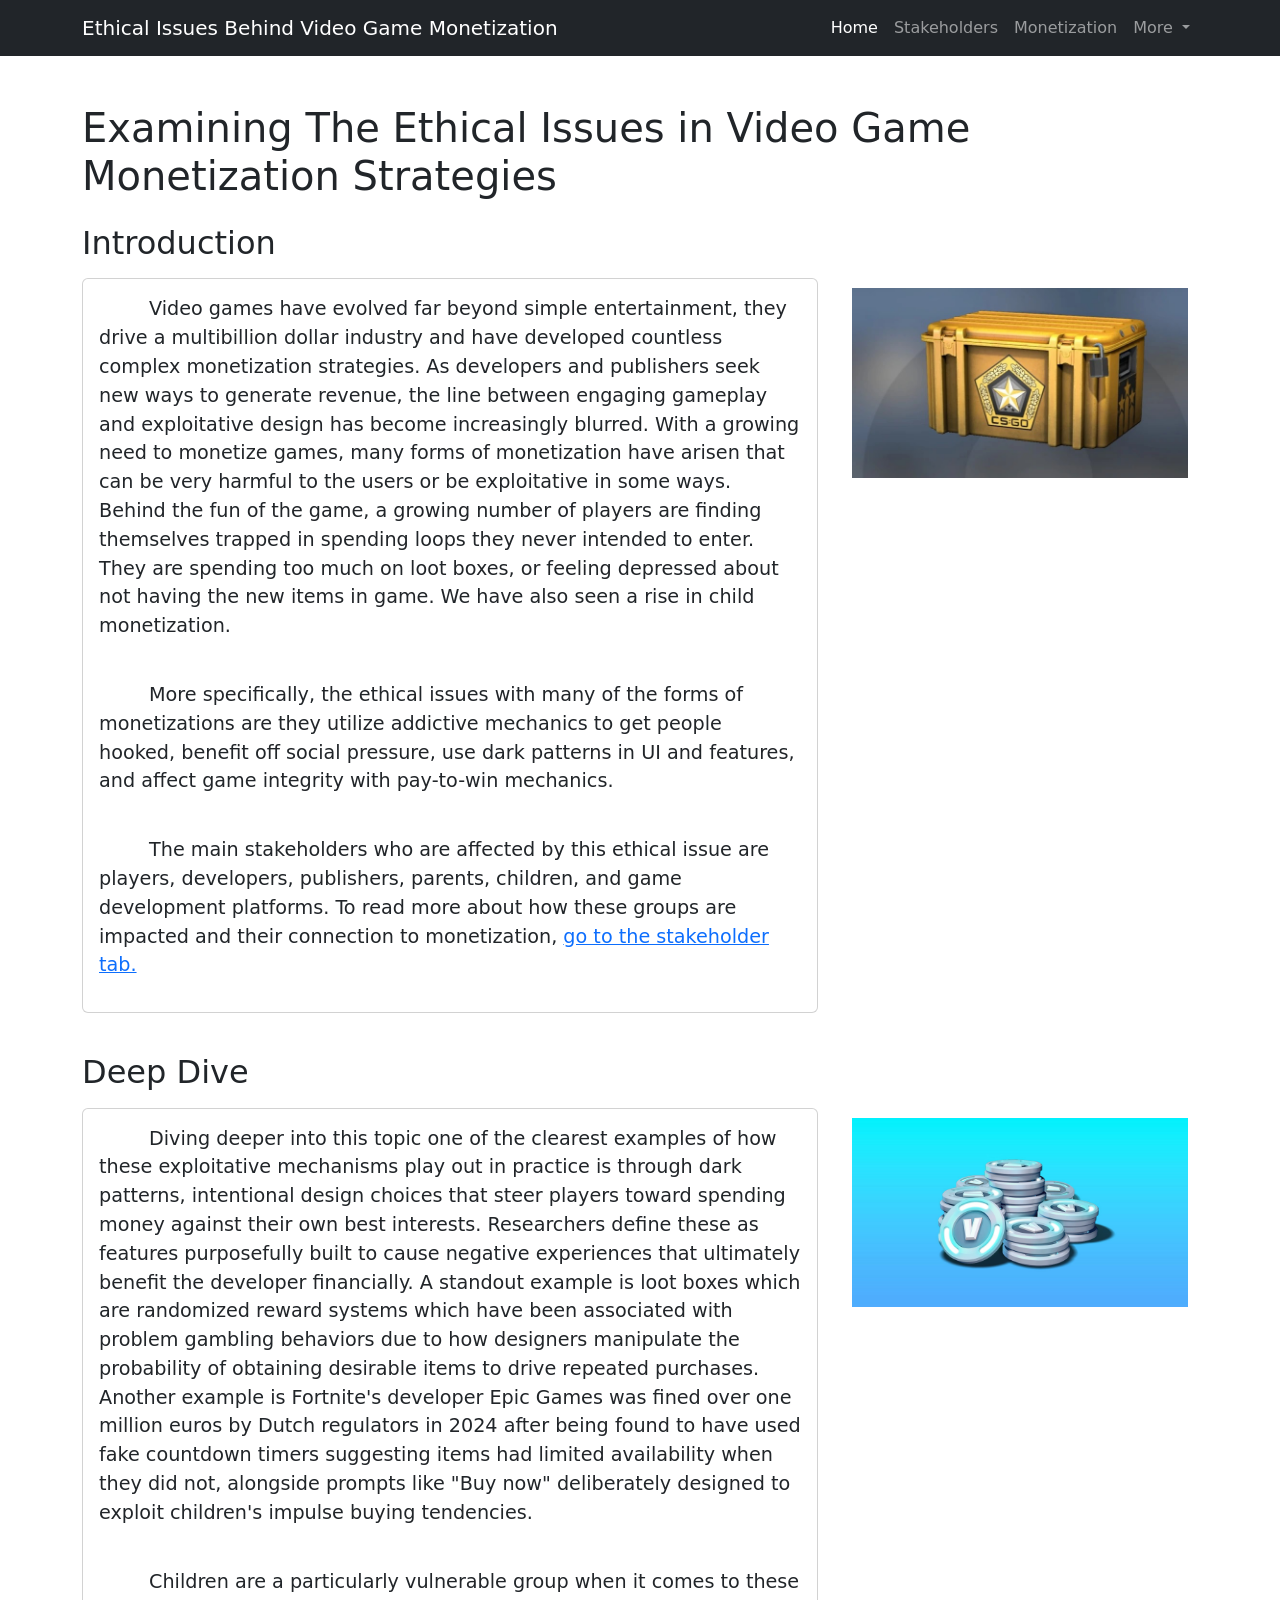
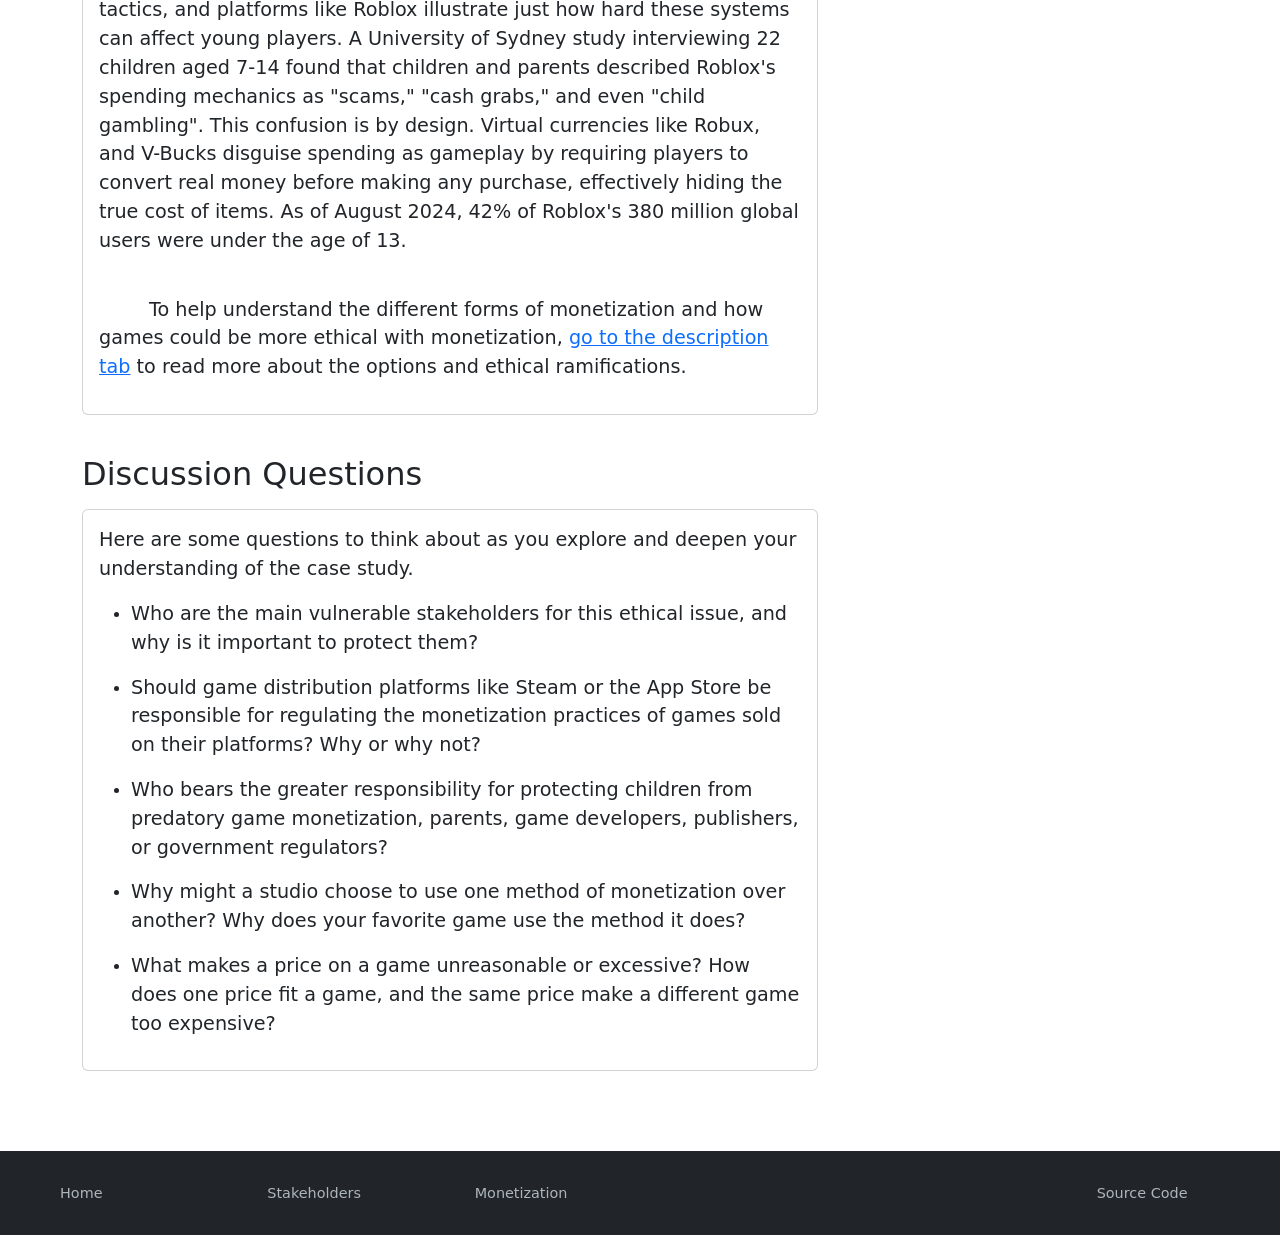
<file: index.html>
<!DOCTYPE html>
<html lang="en">
<head>
  <meta charset="UTF-8">
  <meta name="viewport" content="width=device-width, initial-scale=1">
  <title>Ethical Issues Behind Video Game Monetization</title>

  <!-- Bootstrap CSS -->
  <link href="https://cdn.jsdelivr.net/npm/bootstrap@5.3.0/dist/css/bootstrap.min.css" rel="stylesheet">
  <link rel="stylesheet" href="static/css/styles.css">
</head>
<body>

  <!-- Header / Navbar -->
  <header>
    <nav class="navbar navbar-expand-lg navbar-dark bg-dark" aria-label="Main navigation">
      <div class="container">
        <a class="navbar-brand" href="#">Ethical Issues Behind Video Game Monetization</a>

        <!-- Mobile toggle button -->
        <button class="navbar-toggler" type="button" data-bs-toggle="collapse" data-bs-target="#navMenu"
          aria-controls="navMenu" aria-expanded="false" aria-label="Toggle navigation">
          <span class="navbar-toggler-icon"></span>
        </button>

        <!-- Nav links -->
        <div class="collapse navbar-collapse" id="navMenu">
          <ul class="navbar-nav ms-auto">
            <li class="nav-item">
              <a class="nav-link active" href="index.html" aria-current="home page">Home</a>
            </li>
            <li class="nav-item">
              <a class="nav-link" href="stakeholders.html">Stakeholders</a>
            </li>
            <li class="nav-item">
              <a class="nav-link" href="monetizations.html">Monetization</a>
            </li>
            <li class="nav-item dropdown">
              <button class="nav-link dropdown-toggle" id="navbarDropdown" data-bs-toggle="dropdown">
                More
              </button>
              <ul class="dropdown-menu dropdown-menu-end" aria-labelledby="navbarDropdown">
                <li><a class="dropdown-item" href="contact.html">Contact Us</a></li>
                <li><a class="dropdown-item" href="sources.html">Sources</a></li>
                <li><a class="dropdown-item" href="recommendations.html">Game Recommendations</a></li>
              </ul>
            </li>
          </ul>
        </div>

      </div>
    </nav>
  </header>

  <!-- Main Content -->
  <main id="main-content" class="container mt-5">

    <h1 class="mb-4">Examining The Ethical Issues in Video Game Monetization Strategies</h1>

    <section class = "into-section" id="introduction" aria-labelledby="introduction-heading">
    <h2 id="intro-heading" class="mb-3">Introduction</h2>
      <div class="row">
        <div class="col-md-8">
          <div class="card">
            <div class="card-body">
              <p class="intro-text">
                Video games have evolved far beyond simple entertainment, 
                they drive a multibillion dollar industry and have developed
                countless complex monetization strategies. As developers and
                publishers seek new ways to generate revenue, the line between
                engaging gameplay and exploitative design has become increasingly blurred.
                With a growing need to monetize games, many forms of monetization have 
                arisen that can be very harmful to the users or be exploitative 
                in some ways. Behind the fun of the game, a growing number of 
                players are finding themselves trapped in spending loops they 
                never intended to enter. They are spending too much on loot
                boxes, or feeling depressed about not having the new items in game.
                We have also seen a rise in child monetization. 
                </p>

                <br>

                <p class="intro-text">
                More specifically, the ethical issues with many of the forms of 
                monetizations are they utilize addictive mechanics to get people 
                hooked, benefit off social pressure, use dark patterns in UI and 
                features, and affect game integrity with pay-to-win mechanics. 
                </p>

                <br>

                <p class = "intro-text">
                The main stakeholders who are affected by this ethical issue are players, 
                developers, publishers, parents, children, and game development platforms. 
                To read more about how these groups are impacted and their connection to monetization, <a href="stakeholders.html">go to the stakeholder tab. </a>
                </p>


            </div>
          </div>
        </div>

        <div class="col-md-4">
          <img class="home-page-img" src="static/images/CsGo_case.png" alt="Loot Box from CSGO"> 
        </div>


      </div>
    </section>


    <section class = "into-section" id="deep-dive" aria-labelledby="deep-dive-heading">
    <h2 id="deep-dive-heading" class="mb-3">Deep Dive</h2>
      <div class="row">
        <div class="col-md-8">
          <div class="card">
            <div class="card-body">
              <p class="intro-text">
                Diving deeper into this topic one of the clearest examples of 
                how these exploitative mechanisms play out in practice is 
                through dark patterns,  intentional design choices that steer 
                players toward spending money against their own best interests.
                 Researchers define these as features purposefully built to cause 
                 negative experiences that ultimately benefit the developer financially. 
                 A standout example is loot boxes which are randomized reward systems 
                 which have been associated with problem gambling behaviors due to 
                 how designers manipulate the probability of obtaining desirable 
                 items to drive repeated purchases. 
                 Another example is Fortnite's developer Epic Games was 
                 fined over one million euros by Dutch regulators in 
                 2024 after being found to have used fake countdown timers 
                 suggesting items had limited availability when they did not, 
                 alongside prompts like "Buy now" deliberately designed to exploit 
                 children's impulse buying tendencies.
                </p>

                <br>

                <p class="intro-text">
                Children are a particularly vulnerable group
                 when it comes to these tactics, and platforms like Roblox 
                 illustrate just how hard these systems can affect young players. 
                 A University of Sydney study interviewing 22 children aged 7-14 
                 found that children and parents described Roblox's spending mechanics
                  as "scams," "cash grabs," and even "child gambling". This confusion 
                  is by design. Virtual currencies like Robux, and V-Bucks disguise 
                  spending as gameplay by requiring players to convert real 
                  money before making any purchase, effectively hiding the true 
                  cost of items. As of August 2024, 42% of Roblox's 
                  380 million global users were under the age of 13.
                </p>

                <br>

                <p class = "intro-text">
                To help understand the different forms of monetization and 
                how games could be more ethical with monetization, <a href="monetizations.html">go to the description tab</a> to read more about the options and ethical ramifications.

                </p>
            </div>
          </div>
        </div>

        <div class="col-md-4">
          <img class="home-page-img" src="static/images/vbucks.png" alt="Fortnite V-bucks"> 
        </div>


      </div>
    </section>


    <section class = "into-section" id="questions" aria-labelledby="questions-heading">
    <h2 id="questions-heading" class="mb-3">Discussion Questions</h2>
      <div class="row">
        <div class="col-md-8">
          <div class="card">
            <div class="card-body">

                <p class = "questions-text">
                Here are some questions to think about as you explore and deepen your understanding of the case study.
                </p>

                <ul class = "questions-list">
                <li> <p class=" question"> Who are the main vulnerable stakeholders for this ethical issue, and why is it important to protect them?</p></li>
                <li><p class=" question">Should game distribution platforms like Steam or the App Store be responsible for regulating the monetization practices of games sold on their platforms? Why or why not?</p></li>
                <li><p class=" question">Who bears the greater responsibility for protecting children from predatory game monetization, parents, game developers, publishers, or government regulators?</p></li>
                <li><p class=" question">Why might a studio choose to use one method of monetization over another? Why does your favorite game use the method it does? </p></li>
                <li><p class=" question"> What makes a price on a game unreasonable or excessive? How does one price fit a game, and the same price make a different game too expensive?</p></li>
                </ul>
            </div>
          </div>
        </div>
      </div>
    </section>  
  </main>

  <section class="footer-section" id="footer-section" aria-labelledby="footer-heading">
      <div class="row">
        <div class="col-md-2">
          <a class="footer-link" href="index.html">Home</a>
        </div>
        <div class="col-md-2">
          <a class="footer-link" href="stakeholders.html">Stakeholders</a>
        </div>
        <div class="col-md-2">
          <a class="footer-link" href="monetizations.html">Monetization</a>
        </div>
              <div class="col-md-2 ms-auto">
        <a class="footer-link" href="https://github.com/HenryN-B/Ethics-Final">Source Code</a>
    </div>
      </div>
  </section>



  <!-- Bootstrap JS -->
  <script src="https://cdn.jsdelivr.net/npm/bootstrap@5.3.0/dist/js/bootstrap.bundle.min.js"></script>

</body>
</html>
</file>
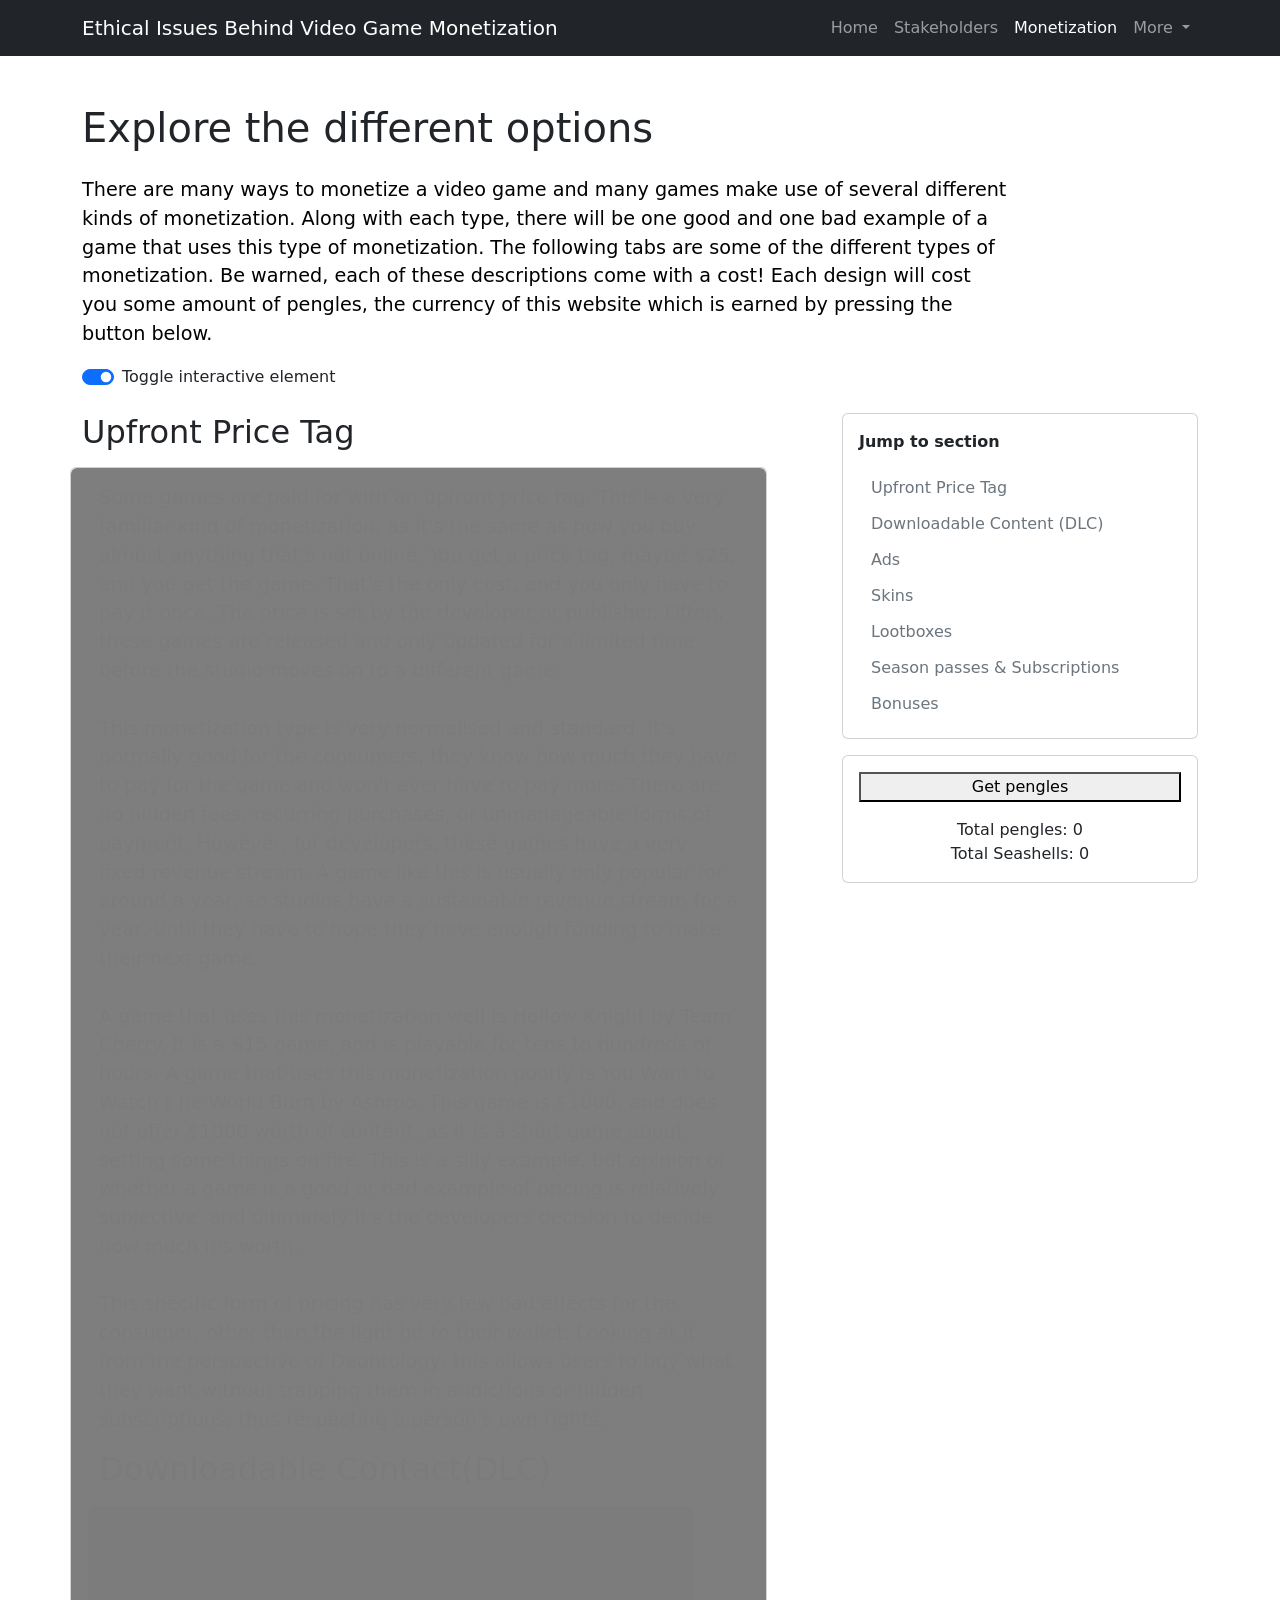
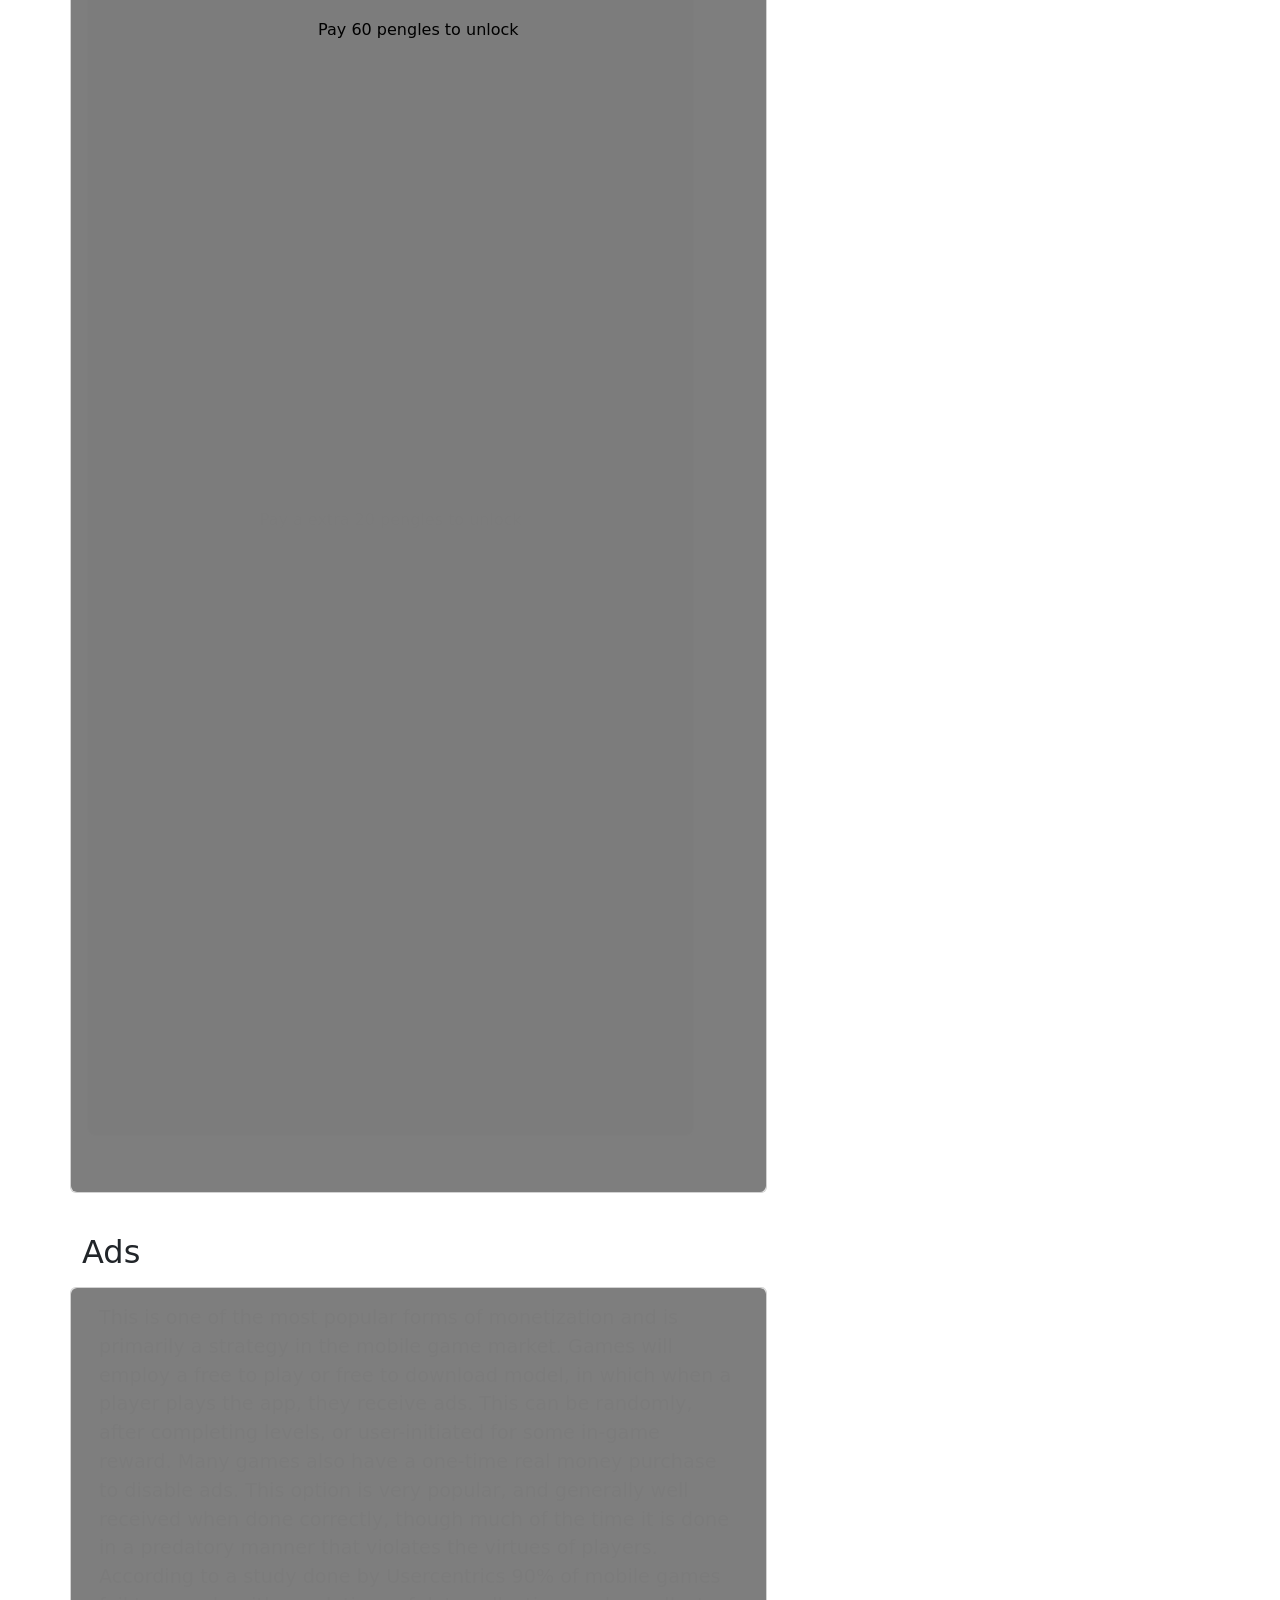
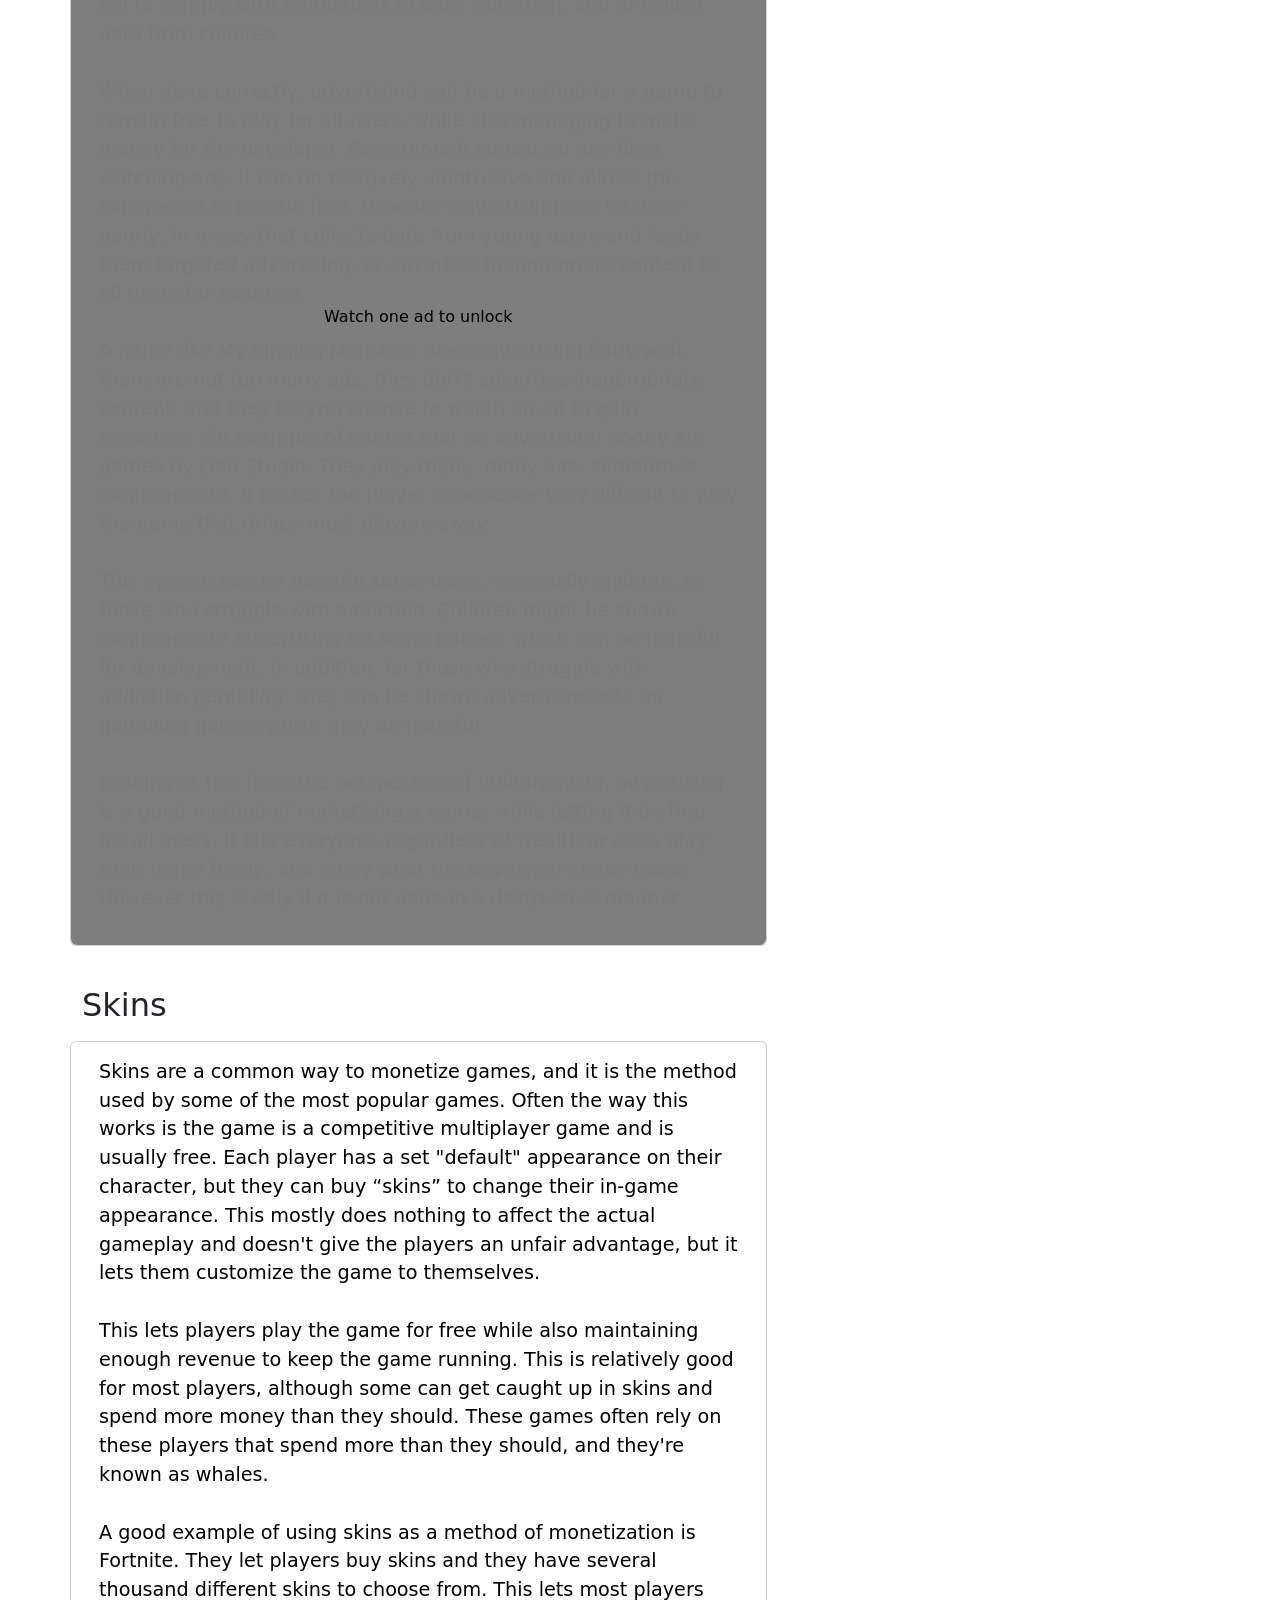
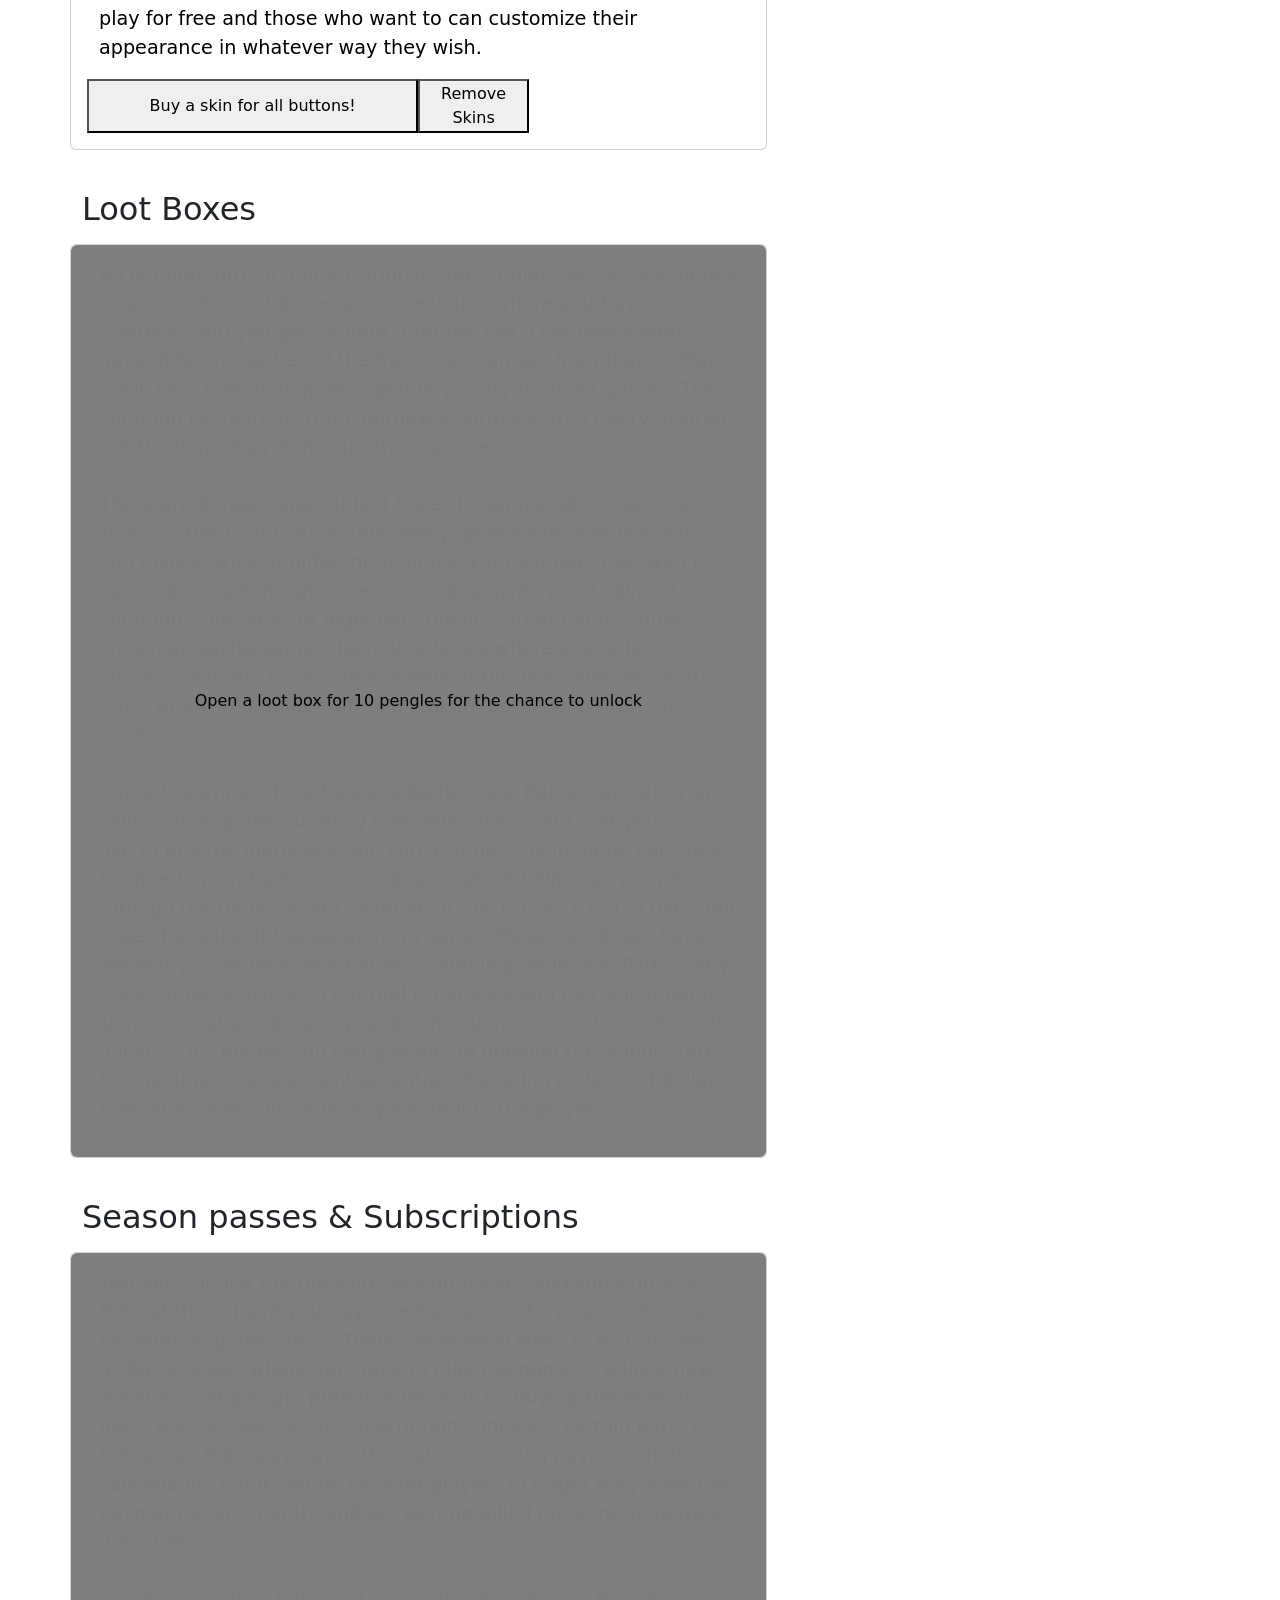
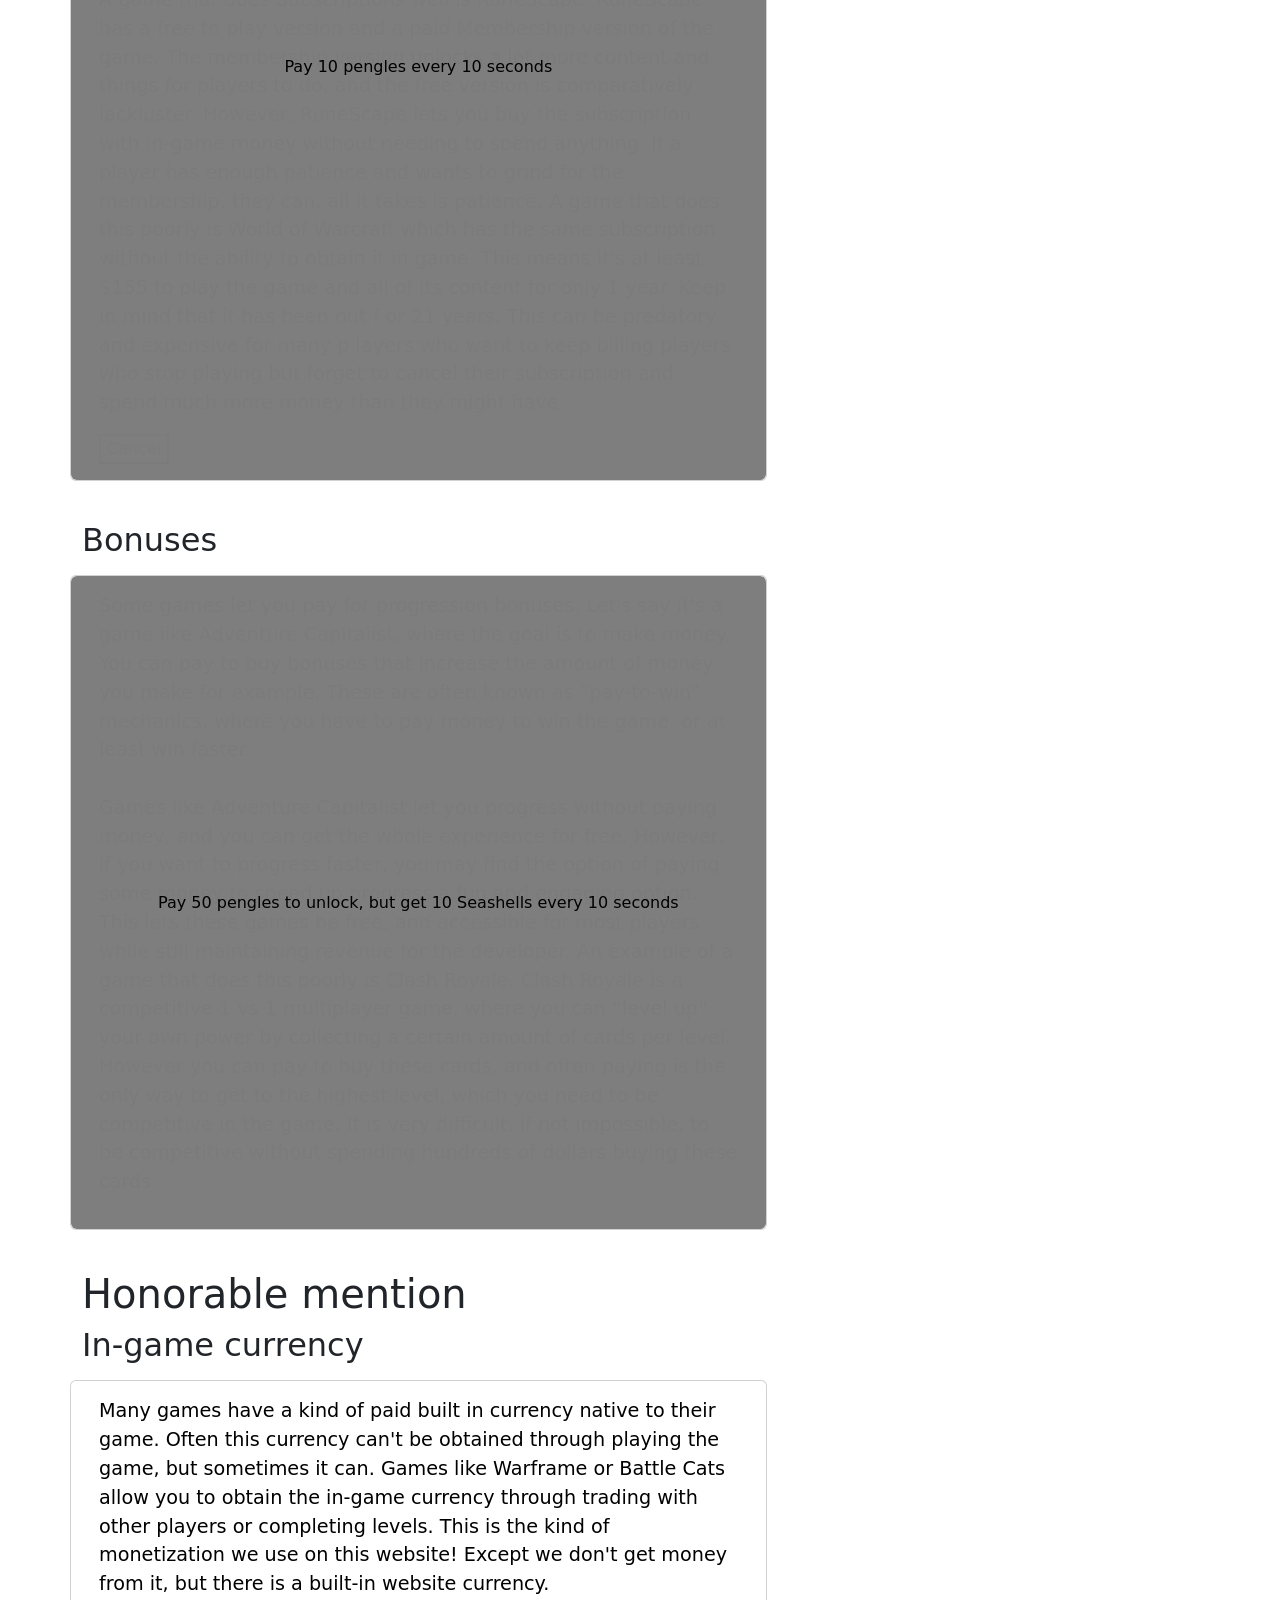
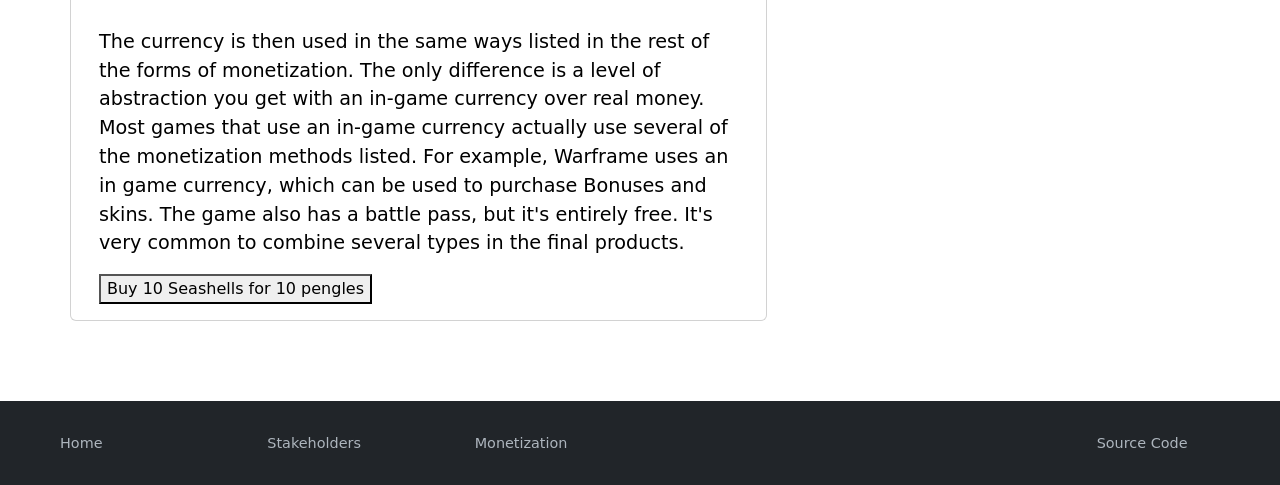
<file: monetizations.html>
<!DOCTYPE html>
<html lang="en">
<head>
  <meta charset="UTF-8">
  <meta name="viewport" content="width=device-width, initial-scale=1">
  <title>Ethical Issues Behind Video Game Monetization</title>

  <!-- Bootstrap CSS -->
  <link href="https://cdn.jsdelivr.net/npm/bootstrap@5.3.0/dist/css/bootstrap.min.css" rel="stylesheet">
  <link rel="stylesheet" href="static/css/styles.css">
</head>
<body>

  <!-- Header / Navbar -->
  <header>
    <nav class="navbar navbar-expand-lg navbar-dark bg-dark" aria-label="Main navigation">
      <div class="container">
        <a class="navbar-brand" href="#">Ethical Issues Behind Video Game Monetization</a>

        <!-- Mobile toggle button -->
        <button class="navbar-toggler" type="button" data-bs-toggle="collapse" data-bs-target="#navMenu"
          aria-controls="navMenu" aria-expanded="false" aria-label="Toggle navigation">
          <span class="navbar-toggler-icon"></span>
        </button>

        <!-- Nav links -->
        <div class="collapse navbar-collapse" id="navMenu">
          <ul class="navbar-nav ms-auto">
            <li class="nav-item">
              <a class="nav-link" href="index.html" aria-current="home page">Home</a>
            </li>
            <li class="nav-item">
              <a class="nav-link" href="stakeholders.html">Stakeholders</a>
            </li>
            <li class="nav-item">
              <a class="nav-link active" href="monetizations.html">Monetization</a>
            </li>
            <li class="nav-item dropdown">
              <button class="nav-link dropdown-toggle" id="navbarDropdown" data-bs-toggle="dropdown">
                More
              </button>
              <ul class="dropdown-menu dropdown-menu-end" aria-labelledby="navbarDropdown">
                <li><a class="dropdown-item" href="contact.html">Contact Us</a></li>
                <li><a class="dropdown-item" href="sources.html">Sources</a></li>
                <li><a class="dropdown-item" href="recommendations.html">Game Recommendations</a></li>
              </ul>
            </li>
          </ul>
        </div>

      </div>
    </nav>
  </header>

  <!-- Main Content -->
  <main id="main-content" class="container mt-5">

     <h1 class="mb-4">Explore the different options</h1>

    <p class = "mon-text col-md-10">
      There are many ways to monetize a video game and many games 
      make use of several different kinds of monetization. 
      Along with each type, there will be one good and one bad example of a 
      game that uses this type of monetization. 
      The following tabs are some of the different types of monetization. 
      Be warned, each of these descriptions come with a cost! 
      Each design will cost you some amount of pengles, 
      the currency of this website which is earned by pressing the button below.  
    </p>

    <div class="form-check form-switch mt-3">
      <input class="form-check-input" type="checkbox" role="switch" id="toggle-switch" checked>
      <label class="form-check-label" for="toggle-switch">Toggle interactive element</label>
    </div>

      <!-- Two column on the size -->
    <div class="row mt-4">

      <!-- Sticky sidebar -->
      <div class="col-md-4 order-md-2">
        <div class="sticky-top" style="top: 1.5rem;">

          <!-- Jump nav -->
          <div class="card mb-3">
            <div class="card-body">
              <p class="fw-semibold mb-3">Jump to section</p>
              <ul class="list-unstyled mb-0" id="monetization-nav">
                <li><a class="stakeholder-nav-link" href="#section-upfront">Upfront Price Tag</a></li>
                <li><a class="stakeholder-nav-link" href="#section-dlc">Downloadable Content (DLC)</a></li>
                <li><a class="stakeholder-nav-link" href="#section-ads">Ads</a></li>
                <li><a class="stakeholder-nav-link" href="#section-skins">Skins</a></li>
                <li><a class="stakeholder-nav-link" href="#section-lootbox">Lootboxes</a></li>
                <li><a class="stakeholder-nav-link" href="#section-battlepass">Season passes & Subscriptions</a></li>
                <li><a class="stakeholder-nav-link" href="#section-bonus">Bonuses</a></li>
              </ul>
            </div>
          </div>

          <!-- Pengles -->
          <div class="card">
            <div class="card-body text-center">
              <button class="money-button w-100 mb-3" id="money-button">Get pengles</button>
              <p class="mb-0">Total pengles: <span id="money-count">0</span></p>
              <p class="mb-0">Total Seashells: <span id="sea-count">0</span></p>
            </div>
          </div>

        </div>
      </div>

      
      <!-- Main text content  -->
      <div class="col-md-8 order-md-1">
        <section class="text information">

          <div id="section-upfront" class="monetization-section">
            <h2 class="mb-3">Upfront Price Tag</h2>
            <div class="row mon-text-card">
              <div class="card mon col-md-11">
                <div class="card-body ">
                  <p class="mon-text">
                            Some games are paid for with an upfront price tag.
                      This is a very familiar kind of monetization, 
                      as it's the same as how you buy almost anything that's not online. 
                      You get a price tag, maybe $25, and you get the game. 
                      That's the only cost, and you only have to pay it once. 
                      The price is set by the developer or publisher. Often, 
                      these games are released and only updated for a limited time 
                      before the studio moves on to a different game. 

                      <br>
                      <br>
                      This monetization type is very normalised and standard. 
                      It's normally good for the consumers, they know how much they 
                      have to pay for the game and won't ever have to pay more. 
                      There are no hidden fees, recurring purchases, 
                      or unmanageable forms of payment. However, for developers, 
                      these games have a very fixed revenue stream. 
                      A game like this is usually only popular for around a year, 
                      so studios have a sustainable revenue stream for a year, 
                      until they have to hope they have enough funding to make their next game. 

                      <br>
                      <br>
                      A game that uses this monetization well is Hollow Knight by Team Cherry. 
                      It is a $15 game, and is playable for tens to hundreds of hours. 
                      A game that uses this monetization poorly is You Want to Watch t
                      he World Burn by Ashroo. This game is $1000, and does not offer 
                      $1000 worth of content, as it is a short game about setting some 
                      things on fire. This is a silly example, but opinion of whether 
                      a game is a good or bad example of pricing is relatively subjective, 
                      and ultimately it's the developers decision to decide how much it's worth. 

                      <br>
                      <br>
                      This specific form of pricing has very few bad effects for the
                      consumer, other than the light hit to their wallet. 
                      Looking at it from the perspective of Deontology,  
                      this allows users to buy what they want without 
                      trapping them in addictions or hidden subscriptions, 
                      thus respecting a person's own rights. 
                    </p>

                    <div id="section-dlc" class="monetization-section">
            <h2 class="mb-3">Downloadable Contact(DLC)</h2>
            <div class="row mon-text-card">
              <div class="card mon col-md-11">
                <div class="card-body ">
                  <p class="mon-text">
                    Sometimes a developer might want to continue developing a game and release updates. 
                    However, this often doesn't bring in many more players, 
                    thus doesn't create the income needed for a development team. 
                    Another option they have is to create extra Downloadable Content or a DLC.
                     A DLC is an update or extension to a game that has a price. 
                     This means that the players of the game pay for the new content 
                     which lets the developer continue making updates and working on the game.

                    <br>
                    <br>

                    This  is often a good way to expand a game while making new revenue for the developers. 
                    Most game updates don't bring in a large amount of new players, 
                    but often bring back a lot of old players who might have stopped playing the game for a while. 
                    A DLC will bring back these old and concurrent players, 
                    and help the studio keep its door open. DLCs cause very few issues, 
                    one of which is the financial barriers for some players. 
                    In addition DLCs can break up the player base, 
                    with some players only playing the base game while others play with the DLCs. 

                    <br>
                    <br>

                    For DLCs a game that does DLCs well is the Darkest Dungeon. 
                    It has a total of 4 DLCs that add a large amount of extra playable content 
                    for players, and the total for all 4 DLCs is $25, which is not a ridiculous price. 
                    A game that does this poorly is Train Simulator. Train Simulator currently 
                    has 751 different DLCs which cost a total of ~$11,000. The ridiculous price and amount of 
                    DLCs make playing the full game a herculean feat along with being inaccessible to most players.
                    Once again this is a silly example, probably no one has ever played every 
                    Train Simulator DLC and people can just pick and choose which options they want to play.

                    <br>
                    <br>

                    From the viewpoint of Utilitarianism, this monetization option is a very good choice. 
                    It makes players happy by giving them new content and updates to a game they enjoy, 
                    and it let's studios keep making money off an old game. 
                    </p>
                </div>
                <button class="hidden-overlay" id="dlc">Pay a extra 20 pengles to unlock</button>
              </div>
            </div>
          </div>
                </div>
                <button class="hidden-overlay" id="upfront">Pay 60 pengles to unlock</button>
              </div>
            </div>
          </div>


          <div id="section-ads" class="monetization-section">
            <h2 class="mb-3">Ads</h2>
            <div class="row mon-text-card">
              <div class="card mon col-md-11">
                <div class="card-body ">
                  <p class="mon-text">
                    This is one of the most popular forms of monetization and is primarily a 
                    strategy in the mobile game market. Games will employ a free to play or free 
                    to download model, in which when a player plays the app, they receive ads. 
                    This can be randomly, after completing levels, or user-initiated for some 
                    in-game reward. Many games also have a one-time real money purchase to 
                    disable ads. This option is very popular, and generally well received 
                    when done correctly, though much of the time it is done in a predatory 
                    manner that violates the virtues of players. According to a study done by 
                    Usercentrics 90% of mobile games fail to comply with regulations of data 
                    collection, and or collect data from children. 
                    <br>
                    <br>
                    When done correctly, advertising can be a method for a game to remain free to play 
                    for all users, while also managing to make money for the developer. 
                    Even though almost no one likes watching ads, it can be relatively unintrusive 
                    and allows the experience to remain free. However advertising can be done poorly, 
                    in a way that collects data from young users and feeds them targeted advertising, 
                    or advertise inappropriate content to all users for example. 
                    <br>
                    <br>
                    A game like My Singing Monsters does advertising fairly well, there are not too many ads, 
                    they don't advertise inappropriate content, and they let you choose to watch an ad to gain resources. 
                    An example of games that do advertising poorly are games by Lion Studio. 
                    They play many, many ads, sometimes inappropriate.
                    It makes the player experience very difficult to play the game that drives most players away. 
                    <br>
                    <br>
                    This system can be harmful some users, especially children, 
                    or those who struggle with addiction. 
                    Children might be shown inappropriate advertising on some games, 
                    which can be harmful for development.
                     In addition, for those who struggle with addiction gambling, 
                     they can be shown advertisements for gambling games which may be harmful. 
                     <br>
                     <br>
                     Looking at this from the perspective of utilitarianism, 
                     advertising is a good method of monetising a game, while letting it be free 
                     for all users, it lets everyone, regardless of wealth or class play 
                     their game freely, and enjoy what the developers have made. 
                     However this is only if it is not done in a destructive manner. 

                  </p>
                </div>
                <button class="hidden-overlay" id="ad">Watch one ad to unlock</button>
              </div>
            </div>
          </div>

        <div id="section-skins" class="monetization-section">
            <h2 class="mb-3">Skins</h2>
            <div class="row mon-text-card">
              <div class="card mon col-md-11">
                <div class="card-body ">
                  <p class="mon-text">
                    Skins are a common way to monetize games, 
                    and it is the method used by some of the most popular games. 
                    Often the way this works is the game is a 
                    competitive multiplayer game and is usually free. 
                    Each player has a set "default" appearance on their character, 
                    but they can buy “skins” to change their in-game appearance. 
                    This mostly does nothing to affect the actual gameplay and doesn't give the players 
                    an unfair advantage, but it lets them customize the game to themselves. 
                    
                    <br>
                    <br>

                    This lets players play the game for free while also maintaining enough 
                    revenue to keep the game running. This is relatively good for most players, 
                    although some can get caught up in skins and spend more money than they should. 
                    These games often rely on these players that spend more than they should, 
                    and they're known as whales. 
                    <br>
                    <br>

                    A good example of using skins as a method of monetization is Fortnite. 
                    They let players buy skins and they have several thousand different 
                    skins to choose from. 
                    This lets most players play for free and those who want to can 
                    customize their appearance in whatever way they wish. 
                  </p>
                  <div class = "row">
                  <button aria-label="Button to buy a skin" class = "col-md-6 skin-button" id = "skin-button">
                  Buy a skin for all buttons!</button>

                  <button class = "col-md-2" id="remove-skins">Remove Skins</button>
                  </div>
                  
                </div>
              </div>
            </div>
          </div>

          <div id="section-lootbox" class="monetization-section">
            <h2 class="mb-3">Loot Boxes</h2>
            <div class="row mon-text-card">
              <div class="card mon col-md-11">
                <div class="card-body ">
                  <p class="mon-text">
                    A common form of monetization in free-to-play live service games is loot boxes. 
                    Loot boxes are a mechanic where you buy a "lootbox" and you get an item from the box.
                     Loot boxes often have different rarities of the items you can get from them. 
                     Often it will be a Common up to Legendary rarity for most games. 
                     The common rarity items from lootboxes normally aren't very desired, 
                     but the legendary items are the most desired.

                     <br>
                     <br>

                    There are 2 main types of loot boxes in games, skins
                     (see the skins section), and characters. Many games with loot boxes 
                     let you unlock skins of different qualities. For example,
                      Overwatch has a skins system, where each lootbox gives you 4 skins of common, 
                      rare, epic, or legendary quality. Other games, 
                      often known as gacha games, 
                      have loot boxes where you unlock characters in the boxes.
                       An example of this is a game like Battle Cats, 
                       where you unlock different cats to battle with from the lootboxes. 

                       <br>
                     <br>

                      A good example of lootboxes is Battle Cats. 
                      Battle Cats lets you collect an in-game currency (See related section)
                      that you can use to buy the lootboxes. 
                      You can also buy the in game currency to speed up and get more 
                      lootboxes, which helps you progress through the game. A bad example 
                      of this is CSGO. CSGO uses loot boxes  for skins of the weapons in game. 
                      These loot boxes have led many to develop real harmful gambling additions. 
                      Part of why CSGO in particular is so harmful is 
                      because you can sell in-game skins for real-world money,
                       and some skins can go for millions of dollars. 
                       This means you can gamble on opening these loot crates for the almost
                        nonexistent potential of winning millions of dollars from luck alone,
                         which is very harmful to the players. 
                  </p>
                </div>
                <button class="hidden-overlay" id="loot-box">Open a loot box for 10 pengles for the chance to unlock</button>
              </div>
            </div>
          </div>

          <div id="section-battlepass" class="monetization-section">
            <h2 class="mb-3">Season passes & Subscriptions</h2>
            <div class="row mon-text-card">
              <div class="card mon col-md-11">
                <div class="card-body ">
                  <p class="mon-text">
                  Two very similar methods are season passes and subscriptions. 
                  Both of these have you pay a certain amount every month or so for some in-game effect. 
                  There are several ways to do this, one is a “battle pass” where you have to play the 
                  game to unlock new rewards, and you get premium rewards by buying the season pass. 
                  Another way is the subscription “unlocks” certain parts of the game. 
                  Both ways work through a recurring payment that is cancellable, 
                  but it can be easy for players to forget they have the payment 
                  every month, and are getting billed for something they don't use. 

                  <br>
                  <br>

                  A game that does Subscriptions well is RuneScape. RuneScape has a free to play version and a 
                  paid Membership version of the game. The membership version unlocks a lot more content 
                  and things for players to do, and the free version is comparatively lackluster. 
                  However, RuneScape lets you buy the subscription with in-game money without
                  needing to spend anything. If a player has enough patience and wants to
                   grind for the membership, they can, all it takes is patience. 
                   A game that does this poorly is World of Warcraft which has the same 
                   subscription without the ability to obtain it in game. 
                   This means it's at least $155 to play the game and all of its 
                   content for only 1 year. Keep in mind that it has been out f
                   or 21 years. This can be predatory and expensive for many p
                   layers who want to keep billing players who stop playing but 
                   forget to cancel their subscription and spend much more money than they might have. 
                    
                  </p>
                  <button id = "cancel">Cancel</button>
                </div>
                <button class="hidden-overlay" id="battlepass">Pay 10 pengles every 10 seconds</button>
              </div>
            </div>
          </div>

          <div id="section-bonus" class="monetization-section">
            <h2 class="mb-3">Bonuses</h2>
            <div class="row mon-text-card">
              <div class="card mon col-md-11">
                <div class="card-body ">
                  <p class="mon-text">
                  Some games let you pay for progression bonuses.
                   Let's say it's a game like Adventure Capitalist, 
                   where the goal is to make money. You can pay to buy bonuses that 
                   increase the amount of money you make for example. 
                   These are often known as “pay-to-win” mechanics, where you have 
                   to pay money to win the game, or at least win faster. 

                   <br>
                   <br>

                  Games like Adventure Capitalist let you progress without paying money, 
                  and you can get the whole experience for free. However, 
                  if you want to progress faster, you may find the option 
                  of paying some money to speed up progress a fun and 
                  engaging option. This lets these games be free, and 
                  accessible for most players while still maintaining 
                  revenue for the developer. An example of a game that
                   does this poorly is Clash Royale. Clash Royale is a 
                   competitive 1 vs 1 multiplayer game, where you can “level up” 
                   your own power by collecting a certain amount of cards per level.
                    However you can pay to buy these cards, 
                    and often paying is the only way to get to the highest level, 
                    which you need to be competitive in the game. 
                    It is very difficult, if not impossible, to be competitive without 
                    spending hundreds of dollars buying these cards. 
                  </p>
                </div>
                <button class="hidden-overlay" id="bonus">
                Pay 50 pengles to unlock, but get 10 Seashells every 10 seconds
                </button>
              </div>
            </div>
          </div>

          <h1>Honorable mention</h1>

            <div id="section-in-app" class="monetization-section">
            <h2 class="mb-3">In-game currency</h2>
            <div class="row mon-text-card">
              <div class="card mon col-md-11">
                <div class="card-body ">
                  <p class="mon-text">
                  Many games have a kind of paid built in currency native to their game. 
                  Often this currency can't be obtained through playing the game,
                   but sometimes it can. Games 
                   like Warframe or Battle Cats allow you to obtain 
                   the in-game currency through trading with other 
                   players or completing levels. 
                   This is the kind of monetization we use on this 
                   website! Except we don't get money from it, but 
                   there is a built-in website currency.  

                   <br>
                   <br>

                  The currency is then used in the same ways listed in the rest
                   of the forms of monetization. The only difference is a level of 
                   abstraction you get with an in-game currency over real money. 
                   Most games that use an in-game currency actually use several 
                   of the monetization methods listed. For example, 
                   Warframe uses an in game currency, 
                   which can be used to purchase Bonuses and skins. 
                   The game also has a battle pass, but it's entirely free. 
                   It's very common to combine several types in the final products. 

                  </p>
                  <button id = "in-app">Buy 10 Seashells for 10 pengles</button>
                </div>
              </div>
            </div>
          </div>
      </div>
    </section>
  </main>

      <section class="footer-section" id="footer-section" aria-labelledby="footer-heading">
      <div class="row">
        <div class="col-md-2">
          <a class="footer-link" href="index.html">Home</a>
        </div>
        <div class="col-md-2">
          <a class="footer-link" href="stakeholders.html">Stakeholders</a>
        </div>
        <div class="col-md-2">
          <a class="footer-link" href="monetizations.html">Monetization</a>
        </div>
              <div class="col-md-2 ms-auto">
        <a class="footer-link" href="https://github.com/HenryN-B/Ethics-Final">Source Code</a>
    </div>
      </div>
  </section>



  <!-- Bootstrap JS -->
  <script src="https://cdn.jsdelivr.net/npm/bootstrap@5.3.0/dist/js/bootstrap.bundle.min.js"></script>
  <script src="static/js/monetizations.js"></script>

  <div id="ad-overlay" class="ad-overlay hidden">
    <div class="ad-popup">
      <button id="ad-close" class="ad-close hidden" aria-label="Close advertisement">✕</button>
      <img src="static/images/ad.png" alt="Advertisement" class="ad-img">
    </div>
  </div>
</body>
</html>
</file>
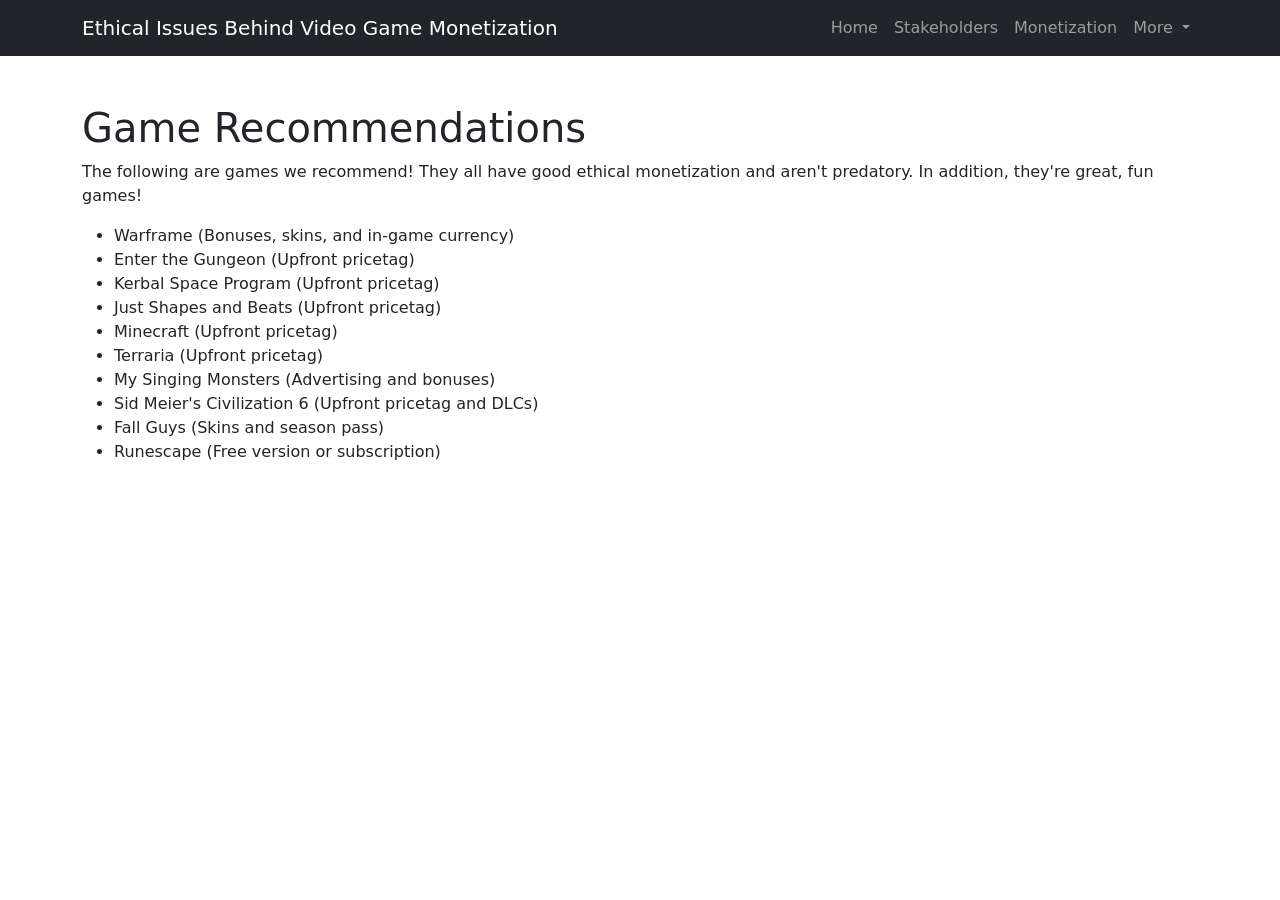
<file: recommendations.html>
<!DOCTYPE html>
<html lang="en">
<head>
  <meta charset="UTF-8">
  <meta name="viewport" content="width=device-width, initial-scale=1">
  <title>Ethical Issues Behind Video Game Monetization</title>

  <!-- Bootstrap CSS -->
  <link href="https://cdn.jsdelivr.net/npm/bootstrap@5.3.0/dist/css/bootstrap.min.css" rel="stylesheet">
  <link rel="stylesheet" href="static/css/styles.css">
</head>
<body>

  <!-- Header / Navbar -->
  <header>
    <nav class="navbar navbar-expand-lg navbar-dark bg-dark" aria-label="Main navigation">
      <div class="container">
        <a class="navbar-brand" href="#">Ethical Issues Behind Video Game Monetization</a>

        <!-- Mobile toggle button -->
        <button class="navbar-toggler" type="button" data-bs-toggle="collapse" data-bs-target="#navMenu"
          aria-controls="navMenu" aria-expanded="false" aria-label="Toggle navigation">
          <span class="navbar-toggler-icon"></span>
        </button>

        <!-- Nav links -->
        <div class="collapse navbar-collapse" id="navMenu">
          <ul class="navbar-nav ms-auto">
            <li class="nav-item">
              <a class="nav-link" href="index.html" aria-current="home page">Home</a>
            </li>
            <li class="nav-item">
              <a class="nav-link " href="stakeholders.html">Stakeholders</a>
            </li>
            <li class="nav-item">
              <a class="nav-link" href="monetizations.html">Monetization</a>
            </li>
            <li class="nav-item dropdown">
              <button class="nav-link dropdown-toggle" id="navbarDropdown" data-bs-toggle="dropdown">
                More
              </button>
              <ul class="dropdown-menu dropdown-menu-end" aria-labelledby="navbarDropdown">
                <li><a class="dropdown-item" href="contact.html">Contact Us</a></li>
                <li><a class="dropdown-item" href="sources.html">Sources</a></li>
                <li><a class="dropdown-item active" href="recommendations.html">Game Recommendations</a></li>
              </ul>
            </li>
          </ul>
        </div>

      </div>
    </nav>
  </header>

  <!-- Main Content -->
  <main id="main-content" class="container mt-5">
      <h1>Game Recommendations</h1>
    <p>The following are games we recommend! They all have good ethical monetization and aren't predatory. In addition, they're great, fun games!</p>

    <ul>
      <li>Warframe (Bonuses, skins, and in-game currency)</li>
      <li>Enter the Gungeon (Upfront pricetag)</li>
      <li>Kerbal Space Program (Upfront pricetag)</li>
      <li>Just Shapes and Beats (Upfront pricetag)</li>
      <li>Minecraft (Upfront pricetag)</li>
      <li>Terraria (Upfront pricetag)</li>
      <li>My Singing Monsters (Advertising and bonuses)</li>
      <li>Sid Meier's Civilization 6 (Upfront pricetag and DLCs)</li>
      <li>Fall Guys (Skins and season pass)</li>
      <li>Runescape (Free version or subscription)</li>
    </ul>



  </main>



  <!-- Bootstrap JS -->
  <script src="https://cdn.jsdelivr.net/npm/bootstrap@5.3.0/dist/js/bootstrap.bundle.min.js"></script>

</body>
</html>
</file>
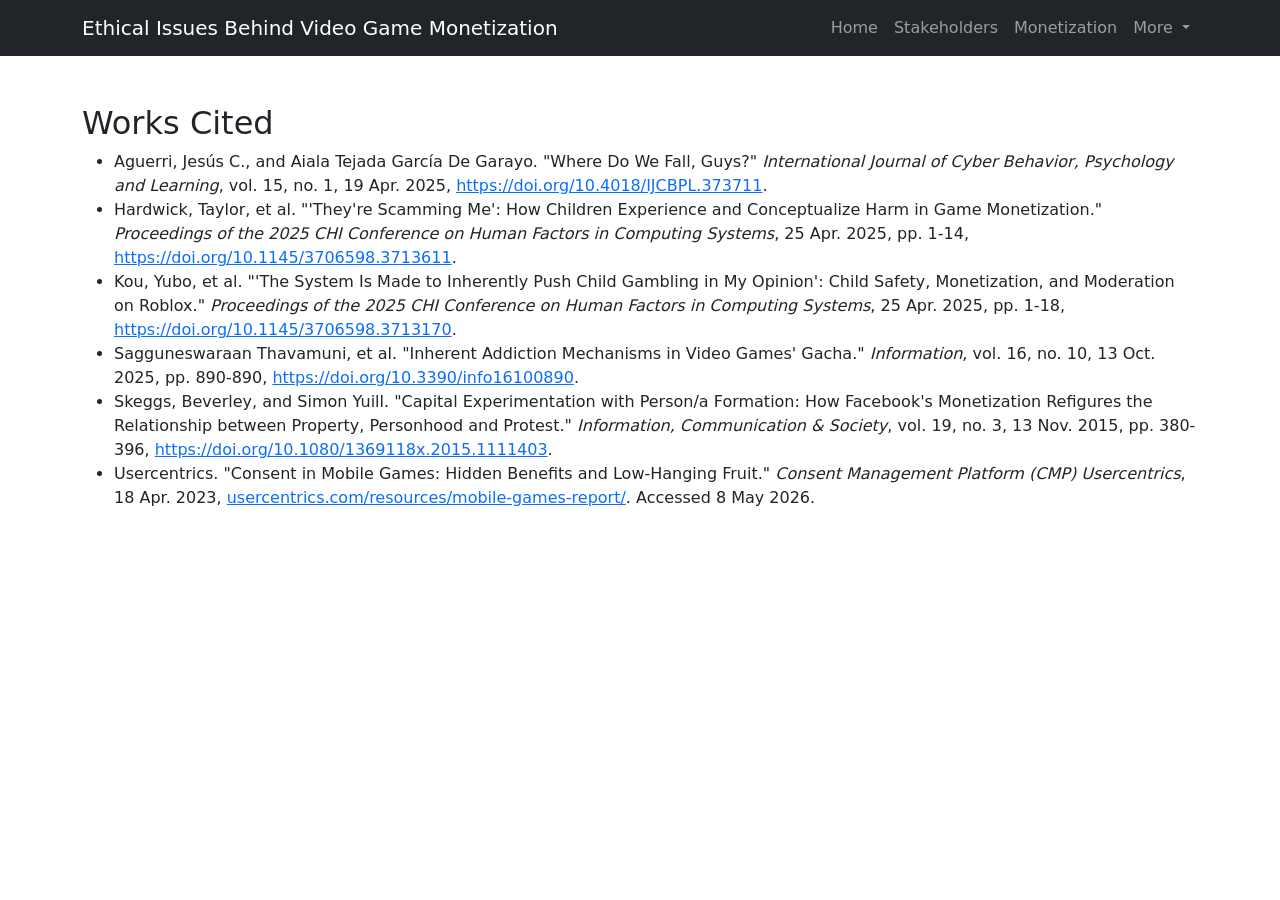
<file: sources.html>
<!DOCTYPE html>
<html lang="en">
<head>
  <meta charset="UTF-8">
  <meta name="viewport" content="width=device-width, initial-scale=1">
  <title>Ethical Issues Behind Video Game Monetization</title>

  <!-- Bootstrap CSS -->
  <link href="https://cdn.jsdelivr.net/npm/bootstrap@5.3.0/dist/css/bootstrap.min.css" rel="stylesheet">
  <link rel="stylesheet" href="static/css/styles.css">
</head>
<body>

  <!-- Header / Navbar -->
  <header>
    <nav class="navbar navbar-expand-lg navbar-dark bg-dark" aria-label="Main navigation">
      <div class="container">
        <a class="navbar-brand" href="#">Ethical Issues Behind Video Game Monetization</a>

        <!-- Mobile toggle button -->
        <button class="navbar-toggler" type="button" data-bs-toggle="collapse" data-bs-target="#navMenu"
          aria-controls="navMenu" aria-expanded="false" aria-label="Toggle navigation">
          <span class="navbar-toggler-icon"></span>
        </button>

        <!-- Nav links -->
        <div class="collapse navbar-collapse" id="navMenu">
          <ul class="navbar-nav ms-auto">
            <li class="nav-item">
              <a class="nav-link" href="index.html" aria-current="home page">Home</a>
            </li>
            <li class="nav-item">
              <a class="nav-link " href="stakeholders.html">Stakeholders</a>
            </li>
            <li class="nav-item">
              <a class="nav-link" href="monetizations.html">Monetization</a>
            </li>
            <li class="nav-item dropdown">
              <button class="nav-link dropdown-toggle" id="navbarDropdown" data-bs-toggle="dropdown">
                More
              </button>
              <ul class="dropdown-menu dropdown-menu-end" aria-labelledby="navbarDropdown">
                <li><a class="dropdown-item" href="contact.html">Contact Us</a></li>
                <li><a class="dropdown-item active" href="sources.html">Sources</a></li>
                <li><a class="dropdown-item" href="recommendations.html">Game Recommendations</a></li>
              </ul>
            </li>
          </ul>
        </div>

      </div>
    </nav>
  </header>

  <!-- Main Content -->
  <main id="main-content" class="container mt-5">

  <section class="work-cited-section">
  <h2>Works Cited</h2>
  <ul>
    <li>Aguerri, Jesús C., and Aiala Tejada García De Garayo. "Where Do We Fall, Guys?" <em>International Journal of Cyber Behavior, Psychology and Learning</em>, vol. 15, no. 1, 19 Apr. 2025, <a href="https://doi.org/10.4018/IJCBPL.373711">https://doi.org/10.4018/IJCBPL.373711</a>.</li>

    <li>Hardwick, Taylor, et al. "'They're Scamming Me': How Children Experience and Conceptualize Harm in Game Monetization." <em>Proceedings of the 2025 CHI Conference on Human Factors in Computing Systems</em>, 25 Apr. 2025, pp. 1-14, <a href="https://doi.org/10.1145/3706598.3713611">https://doi.org/10.1145/3706598.3713611</a>.</li>

    <li>Kou, Yubo, et al. "'The System Is Made to Inherently Push Child Gambling in My Opinion': Child Safety, Monetization, and Moderation on Roblox." <em>Proceedings of the 2025 CHI Conference on Human Factors in Computing Systems</em>, 25 Apr. 2025, pp. 1-18, <a href="https://doi.org/10.1145/3706598.3713170">https://doi.org/10.1145/3706598.3713170</a>.</li>

    <li>Sagguneswaraan Thavamuni, et al. "Inherent Addiction Mechanisms in Video Games' Gacha." <em>Information</em>, vol. 16, no. 10, 13 Oct. 2025, pp. 890-890, <a href="https://doi.org/10.3390/info16100890">https://doi.org/10.3390/info16100890</a>.</li>

    <li>Skeggs, Beverley, and Simon Yuill. "Capital Experimentation with Person/a Formation: How Facebook's Monetization Refigures the Relationship between Property, Personhood and Protest." <em>Information, Communication &amp; Society</em>, vol. 19, no. 3, 13 Nov. 2015, pp. 380-396, <a href="https://doi.org/10.1080/1369118x.2015.1111403">https://doi.org/10.1080/1369118x.2015.1111403</a>.</li>

    <li>Usercentrics. "Consent in Mobile Games: Hidden Benefits and Low-Hanging Fruit." <em>Consent Management Platform (CMP) Usercentrics</em>, 18 Apr. 2023, <a href="https://usercentrics.com/resources/mobile-games-report/">usercentrics.com/resources/mobile-games-report/</a>. Accessed 8 May 2026.</li>
  </ul>
</section>
  </main>



  <!-- Bootstrap JS -->
  <script src="https://cdn.jsdelivr.net/npm/bootstrap@5.3.0/dist/js/bootstrap.bundle.min.js"></script>

</body>
</html>
</file>
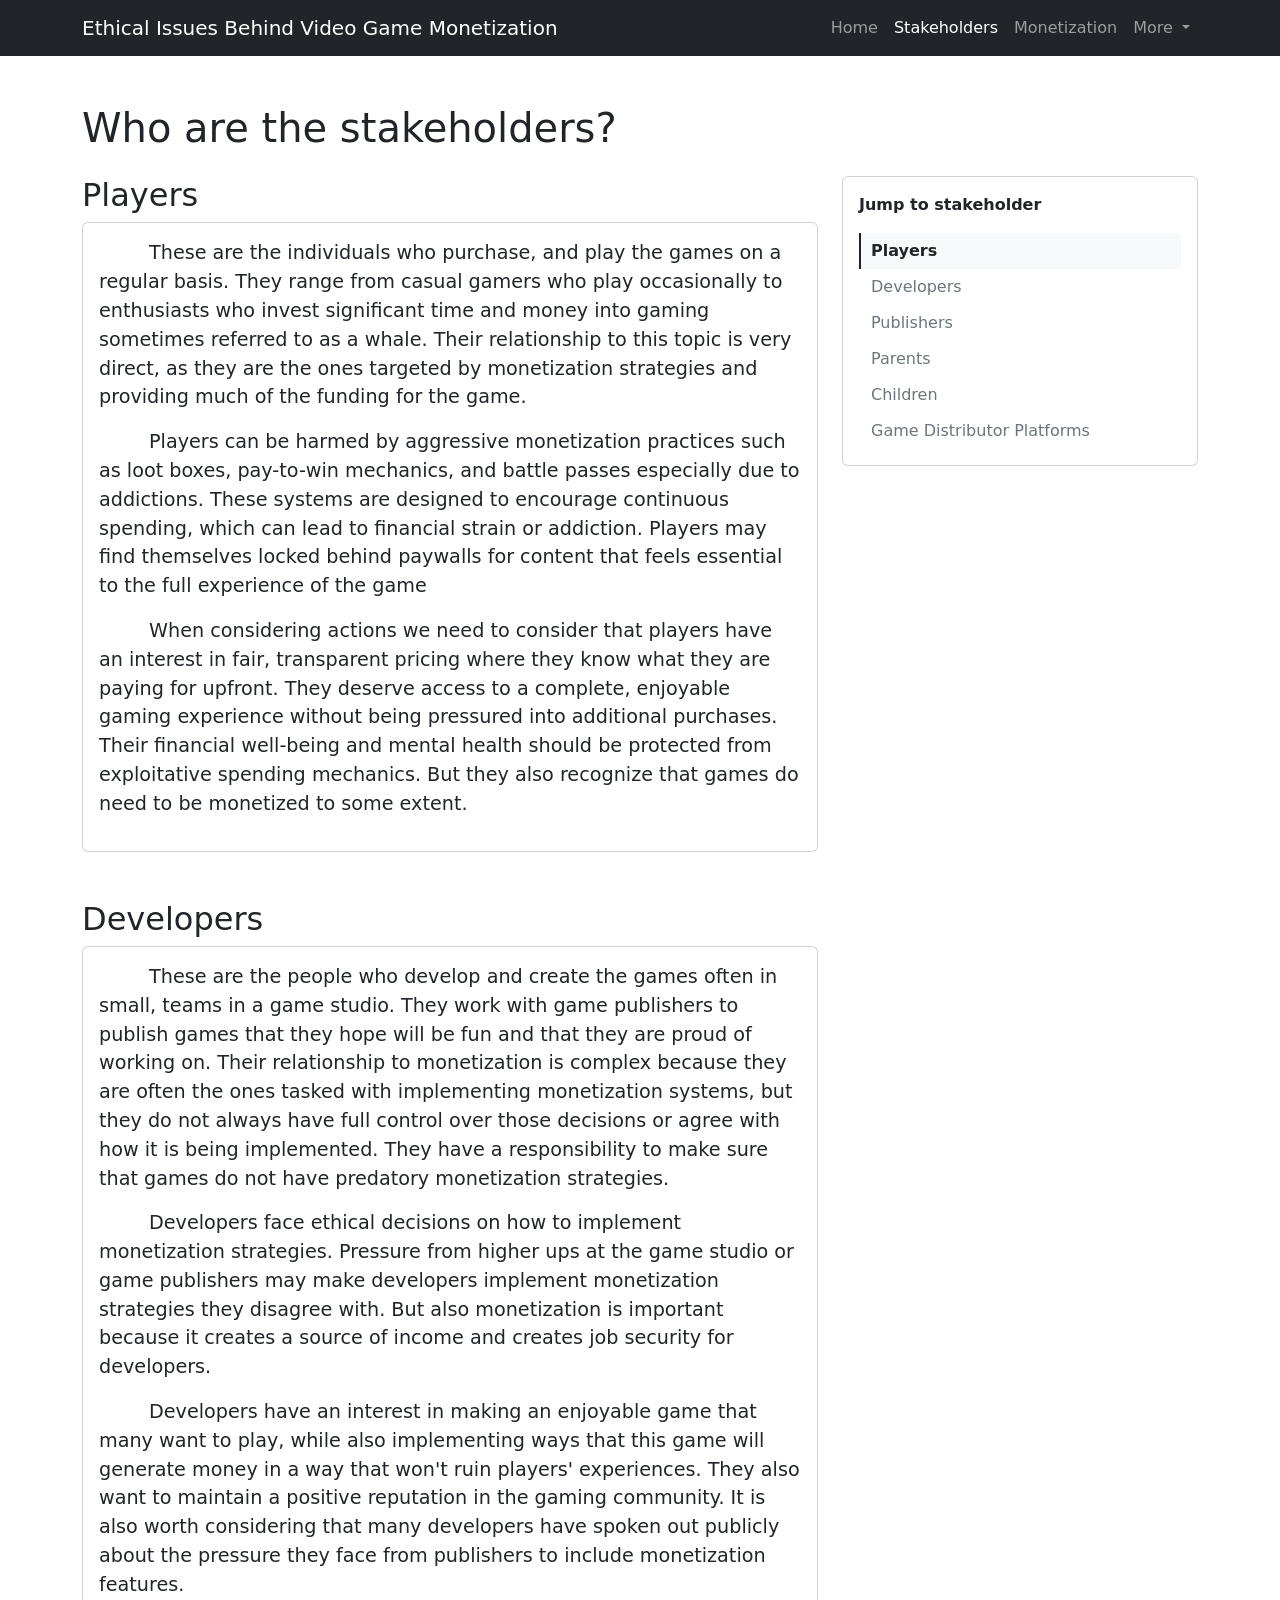
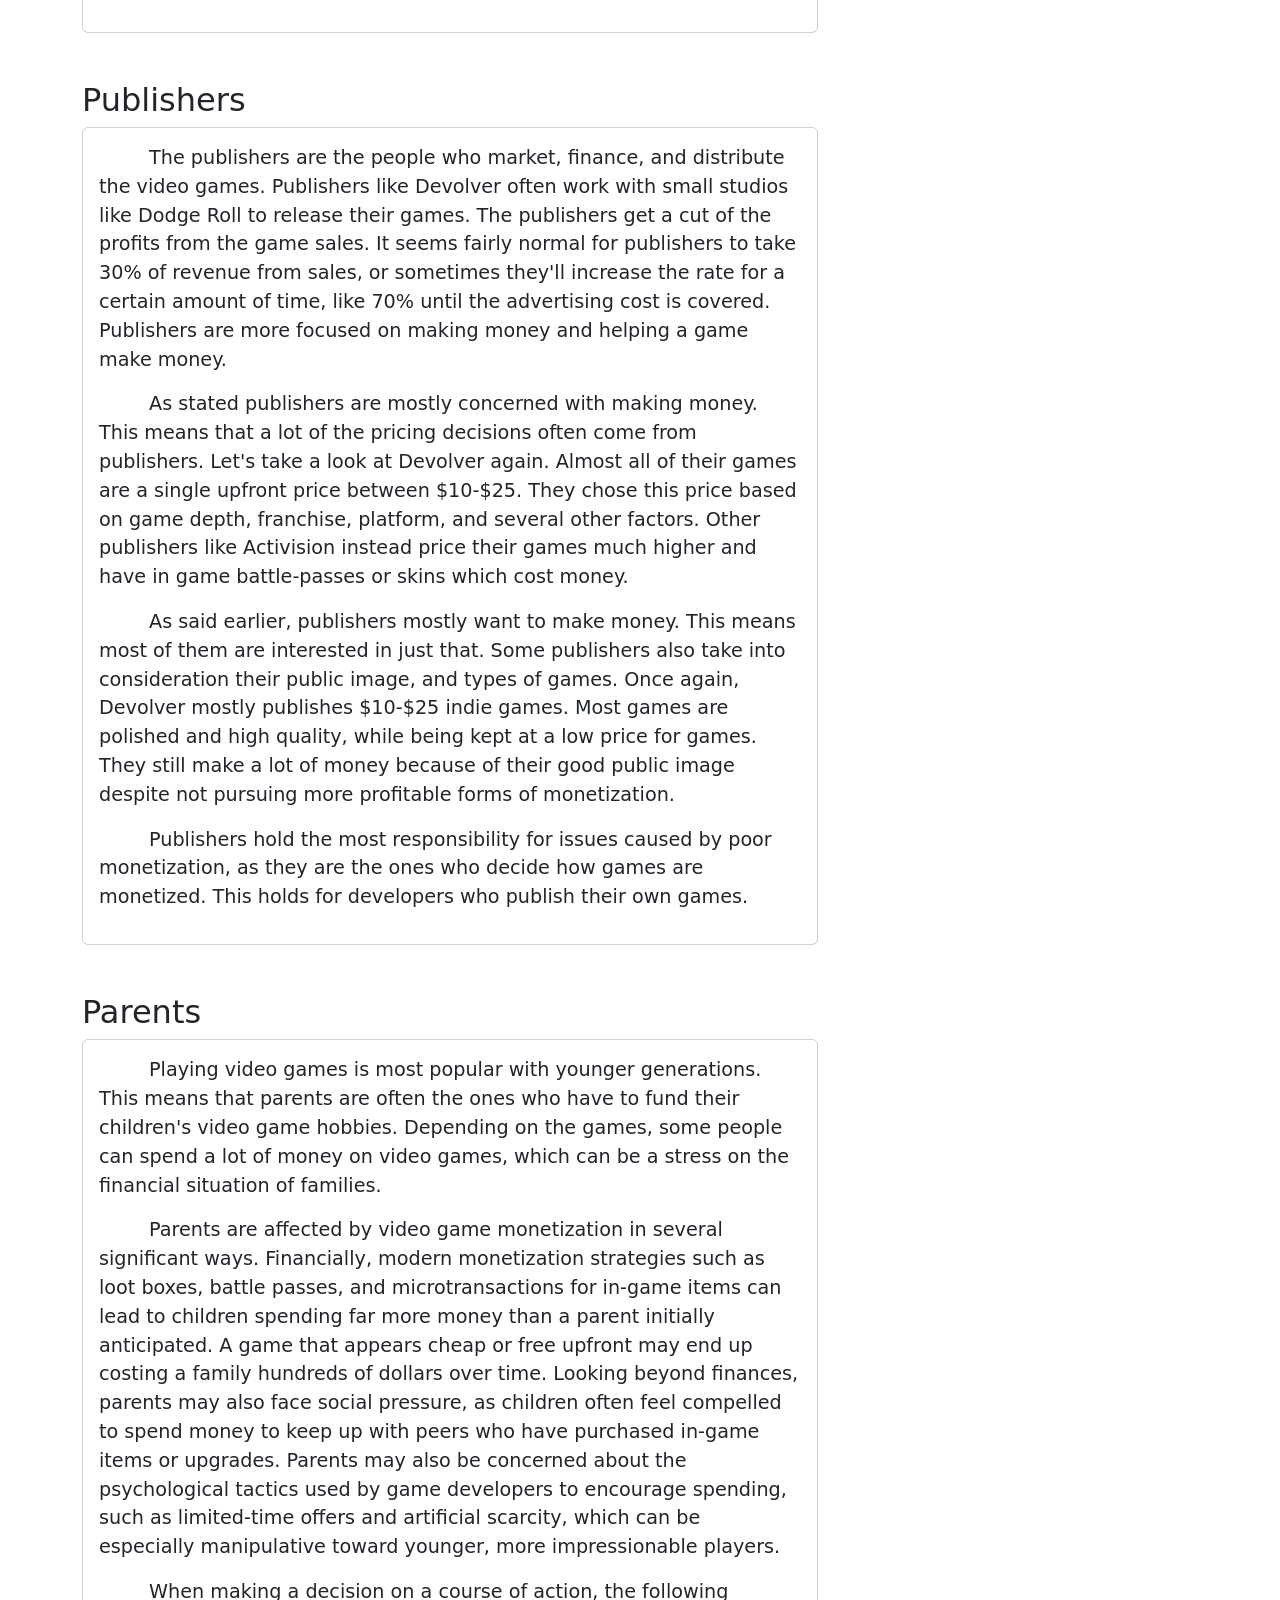
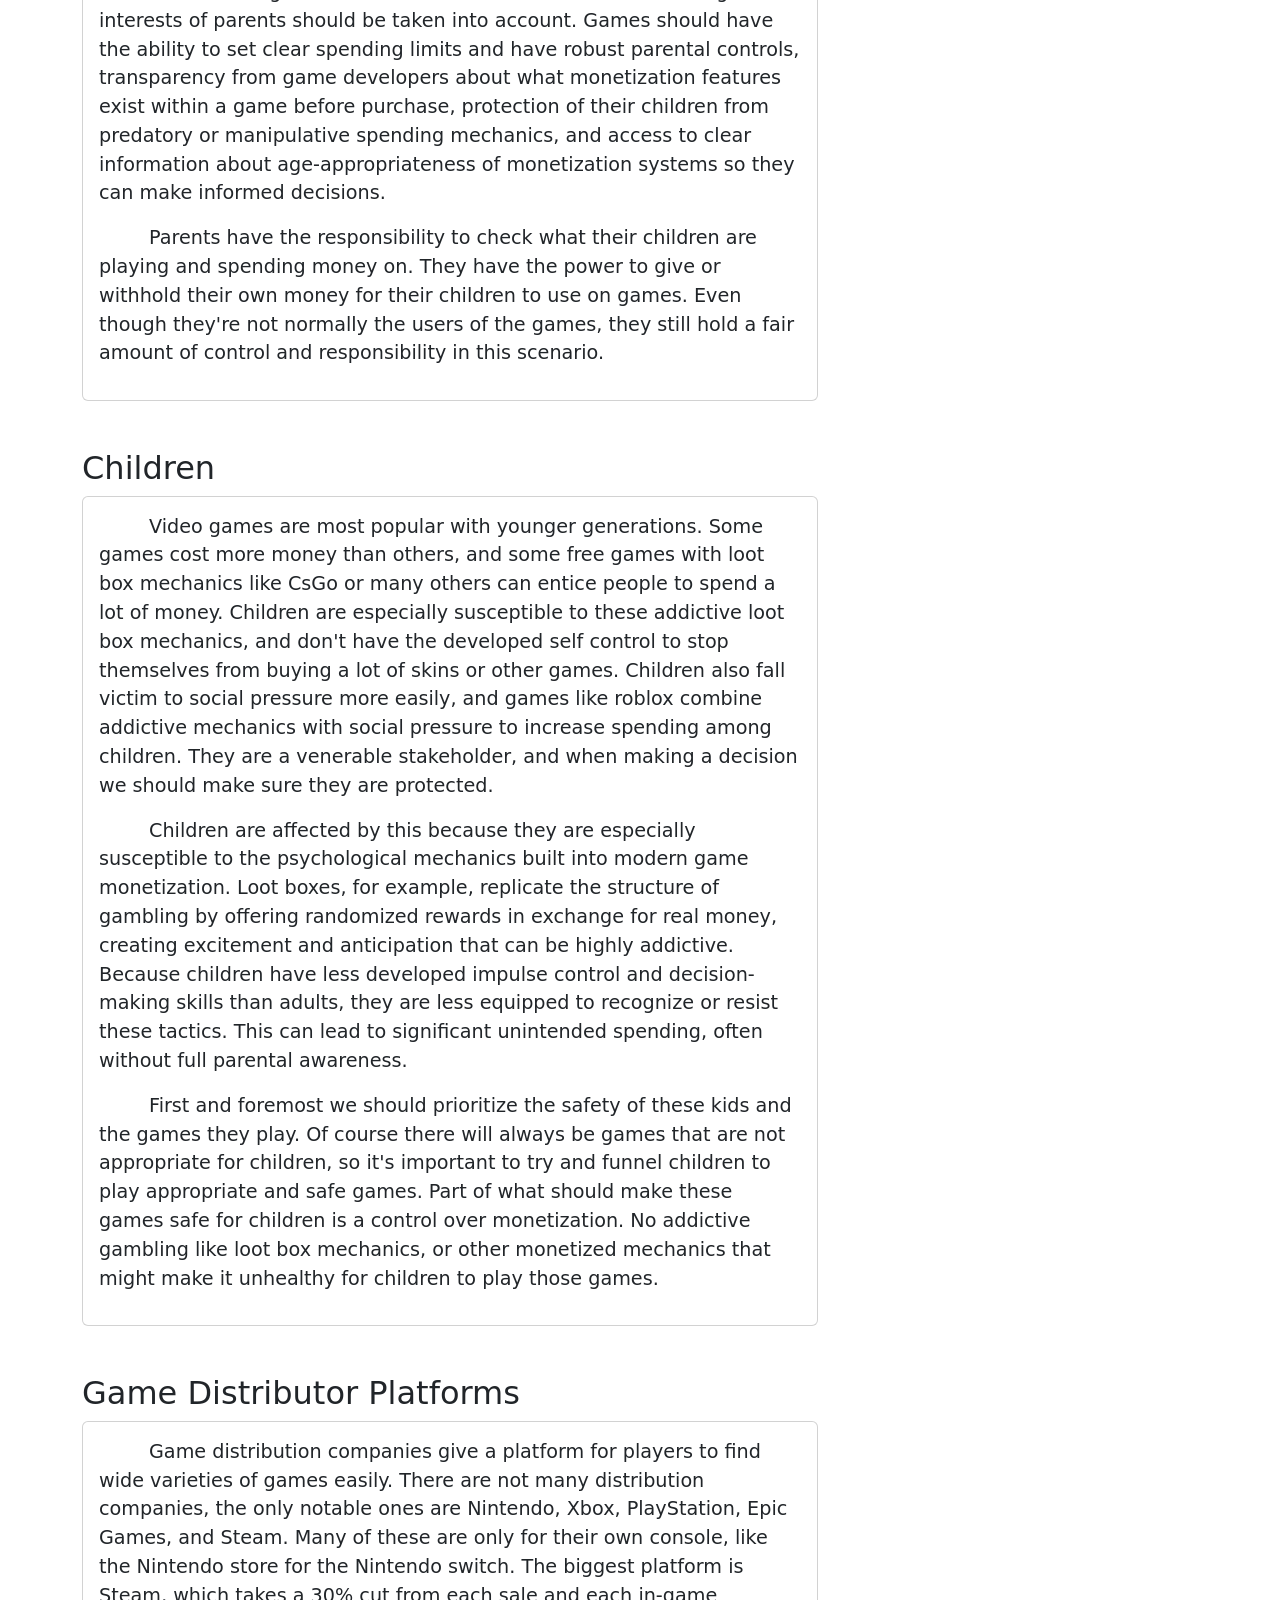
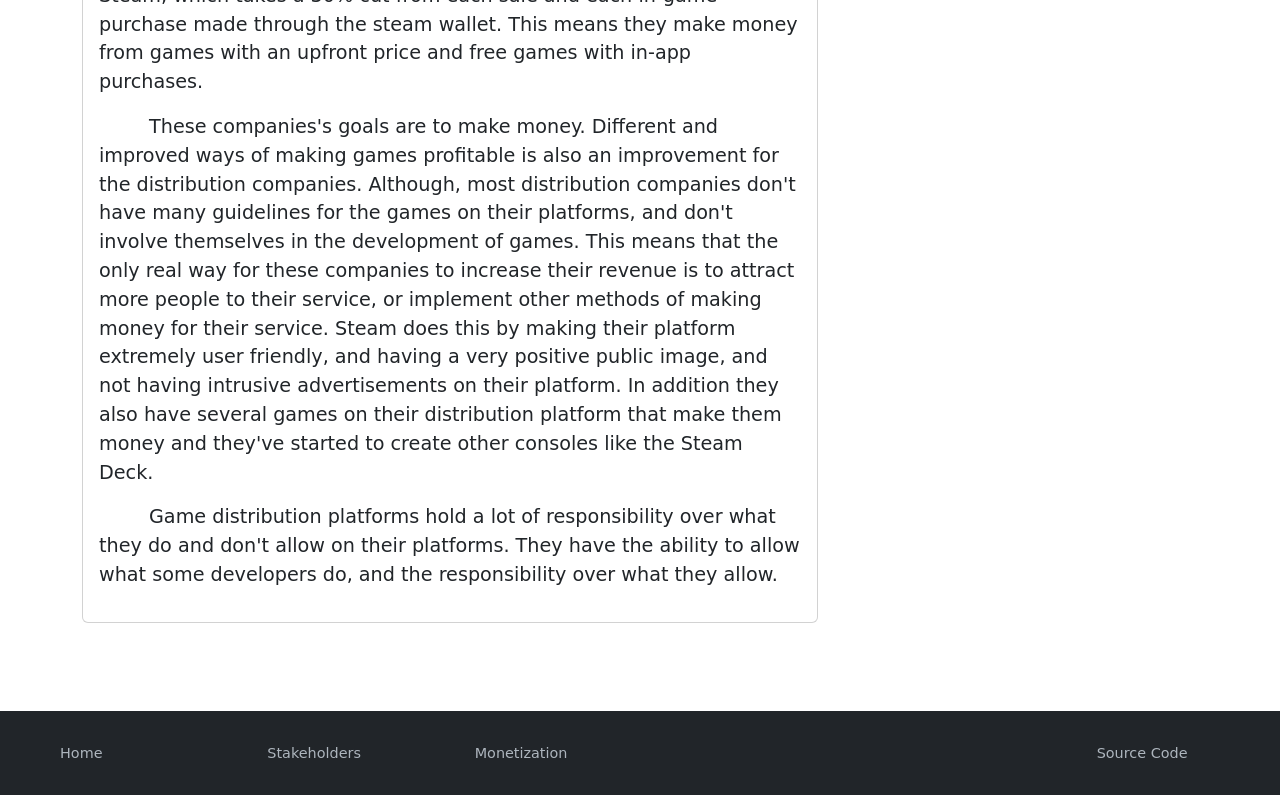
<file: stakeholders.html>
<!DOCTYPE html>
<html lang="en">
<head>
  <meta charset="UTF-8">
  <meta name="viewport" content="width=device-width, initial-scale=1">
  <title>Ethical Issues Behind Video Game Monetization</title>

  <!-- Bootstrap CSS -->
  <link href="https://cdn.jsdelivr.net/npm/bootstrap@5.3.0/dist/css/bootstrap.min.css" rel="stylesheet">
  <link rel="stylesheet" href="static/css/styles.css">
</head>
<body>

  <!-- Header / Navbar -->
  <header>
    <nav class="navbar navbar-expand-lg navbar-dark bg-dark" aria-label="Main navigation">
      <div class="container">
        <a class="navbar-brand" href="#">Ethical Issues Behind Video Game Monetization</a>

        <!-- Mobile toggle button -->
        <button class="navbar-toggler" type="button" data-bs-toggle="collapse" data-bs-target="#navMenu"
          aria-controls="navMenu" aria-expanded="false" aria-label="Toggle navigation">
          <span class="navbar-toggler-icon"></span>
        </button>

        <!-- Nav links -->
        <div class="collapse navbar-collapse" id="navMenu">
          <ul class="navbar-nav ms-auto">
            <li class="nav-item">
              <a class="nav-link" href="index.html" aria-current="home page">Home</a>
            </li>
            <li class="nav-item">
              <a class="nav-link active" href="stakeholders.html">Stakeholders</a>
            </li>
            <li class="nav-item">
              <a class="nav-link" href="monetizations.html">Monetization</a>
            </li>
            <li class="nav-item dropdown">
              <button class="nav-link dropdown-toggle" id="navbarDropdown" data-bs-toggle="dropdown">
                More
              </button>
              <ul class="dropdown-menu dropdown-menu-end" aria-labelledby="navbarDropdown">
                <li><a class="dropdown-item" href="contact.html">Contact Us</a></li>
                <li><a class="dropdown-item" href="sources.html">Sources</a></li>
                <li><a class="dropdown-item" href="recommendations.html">Game Recommendations</a></li>
              </ul>
            </li>
          </ul>
        </div>

      </div>
    </nav>
  </header>

  <!-- Main Content -->
  <main id="main-content" class="container mt-5">
  <h1 class="mb-4">Who are the stakeholders?</h1>

  <section id="stake-holders" aria-labelledby="stakeholders-heading">
    <div class="row">


      <!-- Right:Nav -->
      <div class="col-md-4 order-md-2">
        <nav class="sticky-top" style="top: 1.5rem;" aria-label="Jump to stakeholder">
          <div class="card">
            <div class="card-body">
              <p class="card-title fw-semibold mb-3">Jump to stakeholder</p>
              <ul class="list-unstyled mb-0" id="stakeholder-nav">
                <li><a class="stakeholder-nav-link" href="#section-players">Players</a></li>
                <li><a class="stakeholder-nav-link" href="#section-developers">Developers</a></li>
                <li><a class="stakeholder-nav-link" href="#section-publishers">Publishers</a></li>
                <li><a class="stakeholder-nav-link" href="#section-parents">Parents</a></li>
                <li><a class="stakeholder-nav-link" href="#section-children">Children</a></li>
                <li><a class="stakeholder-nav-link" href="#section-platforms">Game Distributor Platforms</a></li>
              </ul>
            </div>
          </div>
        </nav>
      </div>

      <!-- Left: Stakeholder Content -->
      <div class="col-md-8 order-md-1">

        <div id="section-players" class="stakeholder-section mb-5">
          <h2 class="mb-2">Players</h2>
            <div class="card">
              <div class="card-body">
                <div class="row">
                  <p class= "stakeholder-text">These are the individuals who purchase, and play the games on a regular basis. 
                  They range from casual gamers who play occasionally to enthusiasts who invest significant 
                  time and money into gaming sometimes referred to as a whale. Their relationship to this topic 
                  is very direct, as they are the ones targeted by monetization strategies and providing much 
                  of the funding for the game. </p>

                  <br>

                  <p class= "stakeholder-text">Players can be harmed by aggressive monetization practices such as loot boxes, 
                  pay-to-win mechanics, and battle passes especially due to addictions.
                  These systems are designed to encourage continuous spending, which can lead to 
                  financial strain or addiction. Players may find themselves locked behind paywalls for 
                  content that feels essential to the full experience of the game
                  </p>

                  <br>

                  <p class= "stakeholder-text">When considering actions we need to consider that players have an interest in fair, 
                  transparent pricing where they know what they are paying for upfront. They deserve access to a complete,
                  enjoyable gaming experience without being pressured into additional purchases. 
                  Their financial well-being and mental health should be protected from exploitative spending mechanics. 
                  But they also recognize that games do need to be monetized to some extent.
                  </p>
                </div>
              </div>
            </div>
          </div>

        <div id="section-developers" class="stakeholder-section mb-5">
          <h2 class="mb-2">Developers</h2>
            <div class="card">
              <div class="card-body">
                <div class="row">
                  <p class= "stakeholder-text">
                  These are the people who develop and create the games often in small, 
                  teams in a game studio. They work with game publishers to publish games 
                  that they hope will be fun and that they are proud of working on. Their relationship 
                  to monetization is complex because they are often the ones tasked with 
                  implementing monetization systems, but they do not always 
                  have full control over those decisions or agree with how it is being implemented. 
                  They have a responsibility to make sure that games do not have predatory monetization strategies.
                  </p>

                  <br>

                  <p class= "stakeholder-text">
                  Developers face ethical decisions on how to implement monetization strategies. 
                  Pressure from higher ups at the game studio or game publishers may make developers 
                  implement monetization strategies they disagree with. But also monetization is 
                  important because it creates a source of income and creates job security for developers.
                  </p>

                  <br>

                  <p class= "stakeholder-text">
                  Developers have an interest in making an enjoyable game that many want to play, 
                  while also implementing ways that this game will generate money in a way that 
                  won't ruin players' experiences. They also want to maintain a positive reputation 
                  in the gaming community. 
                  It is also worth considering that many developers have spoken out publicly about the pressure 
                  they face from publishers to include monetization features. 
                  </p>
                </div>
              </div>
            </div>
        </div>

        <div id="section-publishers" class="stakeholder-section mb-5">
          <h2 class="mb-2">Publishers</h2>
          <div class = "card">
            <div class = "card-body">
              <div class="row">
                <p class = "stakeholder-text"> 
                The publishers are the people who market, finance, and distribute the video games.
                Publishers like Devolver often work with small studios like Dodge Roll to release their games. 
                The publishers get a cut of the profits from the game sales. It seems fairly normal 
                for publishers to take 30% of revenue from sales, or sometimes they'll increase the rate for a certain
                amount of time, like 70% until the advertising cost is covered. 
                Publishers are more focused on making money and helping a game make money. 
                </p>

                <br>

                <p class = "stakeholder-text">
                As stated publishers are mostly concerned with making money.
                This means that a lot of the pricing decisions often come from publishers. 
                Let's take a look at Devolver again. Almost all of their games are a single upfront price between $10-$25. 
                They chose this price based on game depth, franchise, platform, and several other factors. Other publishers 
                like Activision instead price their games much higher and have in game battle-passes or skins which cost money.
                </p>

                <br>

                <p class = "stakeholder-text">
                As said earlier, publishers mostly want to make money. 
                This means most of them are interested in just that. 
                Some publishers also take into consideration their public image, 
                and types of games. Once again, Devolver mostly publishes $10-$25 indie games. 
                Most games are polished and high quality, while being kept at a low price for games. 
                They still make a lot of money because of their good public image despite 
                not pursuing more profitable forms of monetization. 
                </p>

                <br>

                <p class = "stakeholder-text">
                Publishers hold the most responsibility 
                for issues caused by poor monetization, as 
                they are the ones who decide how games are monetized. 
                This holds for developers who publish their own games.
                </p>
              </div>
            </div>
          </div>
        </div>

        <div id="section-parents" class="stakeholder-section mb-5">
          <h2 class="mb-2">Parents</h2>
            <div class = "card">
              <div class = "card-body">
                <div class="row">
                  <p class = "stakeholder-text"> 
                  Playing video games is most popular with younger generations. 
                  This means that parents are often the ones who have to fund their 
                  children's video game hobbies. Depending on the games, some people can 
                  spend a lot of money on video games, 
                  which can be a stress on the financial situation of families. 
                  </p>

                  <br>

                  <p class = "stakeholder-text">
                  Parents are affected by video game monetization in several significant ways. 
                  Financially, modern monetization strategies such as loot boxes, battle passes, 
                  and microtransactions for in-game items can lead to children spending far 
                  more money than a parent initially anticipated. 
                  A game that appears cheap or free upfront may end up costing a 
                  family hundreds of dollars over time. Looking beyond finances, 
                  parents may also face social pressure, 
                  as children often feel compelled to spend money to keep up with 
                  peers who have purchased in-game items or upgrades. 
                  Parents may also be concerned about the psychological tactics used
                   by game developers to encourage spending, 
                   such as limited-time offers and artificial scarcity, 
                   which can be especially manipulative toward younger, more impressionable players.
                  </p>

                  <br>

                  <p class = "stakeholder-text">
                  When making a decision on a course of action, 
                  the following interests of parents should be taken into account.
                   Games should have the ability to set clear spending limits and have robust parental controls, 
                   transparency from game developers about what monetization features exist within a 
                   game before purchase, protection of their children from predatory or manipulative 
                   spending mechanics, and access to clear information about age-appropriateness of 
                   monetization systems so they can make informed decisions.
                  </p>

                  <br>

                  <p class = "stakeholder-text" >
                  Parents have the responsibility to check what their children are playing and spending money on. 
                  They have the power to give or withhold their own money for their children to use on games. 
                  Even though they're not normally the users of the games,
                   they still hold a fair amount of control and responsibility in this scenario. 
                  </p>
                </div>
              </div>
            </div>
        </div>

        <div id="section-children" class="stakeholder-section mb-5">
          <h2 class="mb-2">Children</h2>
            <div class = "card">
              <div class = "card-body">
                <div class="row">
                  <p class = "stakeholder-text"> 
                  Video games are most popular with younger generations.
                   Some games cost more money than others, and some 
                   free games with loot box mechanics like CsGo or many others can entice people to spend a lot of money. 
                   Children are especially susceptible to these addictive loot box mechanics, 
                   and don't have the developed self control to stop themselves from buying a lot of skins or other games. 
                   Children also fall victim to social pressure more easily, 
                   and games like roblox combine addictive mechanics with social pressure to increase spending among children. 
                   They are a venerable stakeholder, and when making a decision we should make sure they are protected.
                  
                  </p>

                  <br>

                  <p class = "stakeholder-text">
                  Children are affected by this because they are especially susceptible to the psychological
                   mechanics built into modern game monetization. Loot boxes, for example, 
                   replicate the structure of gambling by offering randomized rewards in exchange 
                   for real money, creating excitement and anticipation that can be highly addictive. 
                   Because children have less developed impulse control and decision-making skills than adults,
                    they are less equipped to recognize or resist these tactics. 
                    This can lead to significant unintended spending, often without full parental awareness.

                  </p>

                  <br>

                  <p class = "stakeholder-text">
                  First and foremost we should prioritize the safety of these kids and the games they play. 
                  Of course there will always be games that are not appropriate for children, 
                  so it's important to try and funnel children to play appropriate and safe games. 
                  Part of what should make these games safe for children is a control over monetization. 
                  No addictive gambling like loot box mechanics, or other monetized mechanics that might make it 
                  unhealthy for children to play those games. 
                  </p>
                </div>
              </div>
            </div>
        </div>

        <div id="section-platforms" class="stakeholder-section mb-5">
          <h2 class="mb-2">Game Distributor Platforms</h2>
            <div class = "card">
              <div class = "card-body">
                <div class="row">
                  <p class = "stakeholder-text"> 
                  Game distribution companies give a platform for players to find wide varieties of games easily. 
                  There are not many distribution companies, the only notable ones are Nintendo,
                   Xbox, PlayStation, Epic Games, and Steam. Many of these are only for their own console, 
                   like the Nintendo store for the Nintendo switch. The biggest platform is Steam, 
                   which takes a 30% cut from each sale and each in-game purchase made through the steam wallet. 
                   This means they make money from games with an upfront price and free games with in-app purchases. 
                  </p>

                  <br>

                  <p class = "stakeholder-text">
                  These companies's goals are to make money. Different and improved ways of making games profitable 
                  is also an improvement for the distribution companies. Although, most distribution companies don't have 
                  many guidelines for the games on their platforms, and don't involve themselves in the development of games. 
                  This means that the only real way for these companies to increase their revenue is to attract 
                  more people to their service, or implement other methods of making money for their service. 
                  Steam does this by making their platform extremely user friendly, 
                  and having a very positive public image, and not having intrusive advertisements on their platform. 
                  In addition they also have several games on their distribution platform that make them money and they've 
                  started to create other consoles like the Steam Deck.
                  </p>

                  <br>

                  <p class = "stakeholder-text">
                  Game distribution platforms hold a lot of responsibility over what they do and don't allow on their platforms. 
                  They have the ability to allow what some developers do, and the responsibility over what they allow. 
                  </p>
                </div>
              </div>
            </div>
        </div>

      </div>

    </div>
  </section>
</main>

    <section class="footer-section" id="footer-section" aria-labelledby="footer-heading">
      <div class="row">
        <div class="col-md-2">
          <a class="footer-link" href="index.html">Home</a>
        </div>
        <div class="col-md-2">
          <a class="footer-link" href="stakeholders.html">Stakeholders</a>
        </div>
        <div class="col-md-2">
          <a class="footer-link" href="monetizations.html">Monetization</a>
        </div>
              <div class="col-md-2 ms-auto">
        <a class="footer-link" href="https://github.com/HenryN-B/Ethics-Final">Source Code</a>
    </div>
      </div>
  </section>



  <!-- Bootstrap JS -->
  <script src="https://cdn.jsdelivr.net/npm/bootstrap@5.3.0/dist/js/bootstrap.bundle.min.js"></script>

  <script src="static/js/stakeholders.js"></script>

</body>
</html>
</file>
<file: static/css/styles.css>
html{
    font-family: sans-serif;
}

.intro-text {
    font-size: 1.2em;
    text-indent: 50px;
}

.home-page-img {
    width: 100%; 
    padding: 10px;
}

.into-section {
    padding-bottom: 40px;
}
.questions-text {
    font-size: 1.2em;
}

.question{
    font-size: 1.2em;
}

.footer-section {
  background-color: #212529; 
  padding: 30px;
  margin-top: 40px;
}

.footer-link {
  color: #adb5bd; 
  padding: 20px 30px;
  text-decoration: none;
  font-size: 0.9rem;
}

.footer-link:hover {
  color: #ffffff;
  text-decoration: underline;
}

.stakeholder-nav-link {
  display: block;
  padding: 6px 10px;
  color: #6c757d;
  text-decoration: none;
  border-left: 2px solid transparent;
  transition: color 0.15s, border-color 0.15s, background 0.15s;
  border-radius: 0 4px 4px 0;
}

.stakeholder-nav-link:hover {
  color: #212529;
  background-color: #f8f9fa;
}

.stakeholder-nav-link.active {
  color: #212529;
  font-weight: 600;
  border-left-color: #212529;
  background-color: #f8f9fa;
}

.stakeholder-text {
    font-size: 1.2em;
    text-indent: 50px;
}

.money-button{
  height: 80%

}

.hidden {
  background-color: rgba(101, 101, 101, 0.5); 
  z-index: 10;
}

.mon-text {
  font-size: 1.2em;
  /* text-indent: 50px; */
  position: relative;
  color: #000000;
}

.card.mon{ 
  position: relative;
}

.hidden-overlay {
  position: absolute;
  inset: 0;                             
  background: rgba(125, 125, 125, 0.99); 
  border-radius: inherit;
  cursor: pointer;
  display: flex;
  align-items: center;
  justify-content: center;
  transition: background 0.2s;
  color:#000000;
  border: none;
  outline: none;
}
.hidden-overlay:hover {
  background: rgba(125, 125, 125, 0.98); 
  color:#000000;
}

.hidden-overlay:focus-visible {
  outline: 2px solid;
  outline-offset: -2px;
}

.hidden-overlay:active {
  background: rgb(55, 55, 55); 
}

.hidden {
  display: none;
}

.mon-text-card {
  padding-bottom: 40px;
}



.ad-overlay {
  position: fixed;
  inset: 0;
  background: rgba(0, 0, 0, 0.6);
  display: flex;
  align-items: center;
  justify-content: center;
  z-index: 9999;
}

.ad-overlay.hidden {
  display: none;
}

.ad-popup {
  position: relative;
  max-width: 500px;
  width: 90%;
  z-index: 10000;
}

.ad-img {
  width: 100%;
  display: block;
  border-radius: 4px;
}

.ad-close {
  position: absolute;
  top: -12px;
  right: -12px;
  width: 28px;
  height: 28px;
  border-radius: 50%;
  border: none;
  background: #fff;
  color: #000;
  font-size: 14px;
  cursor: pointer;
  display: flex;
  align-items: center;
  justify-content: center;
  z-index: 1001;
}

.ad-close.hidden {
  display: none;
}
</file>
